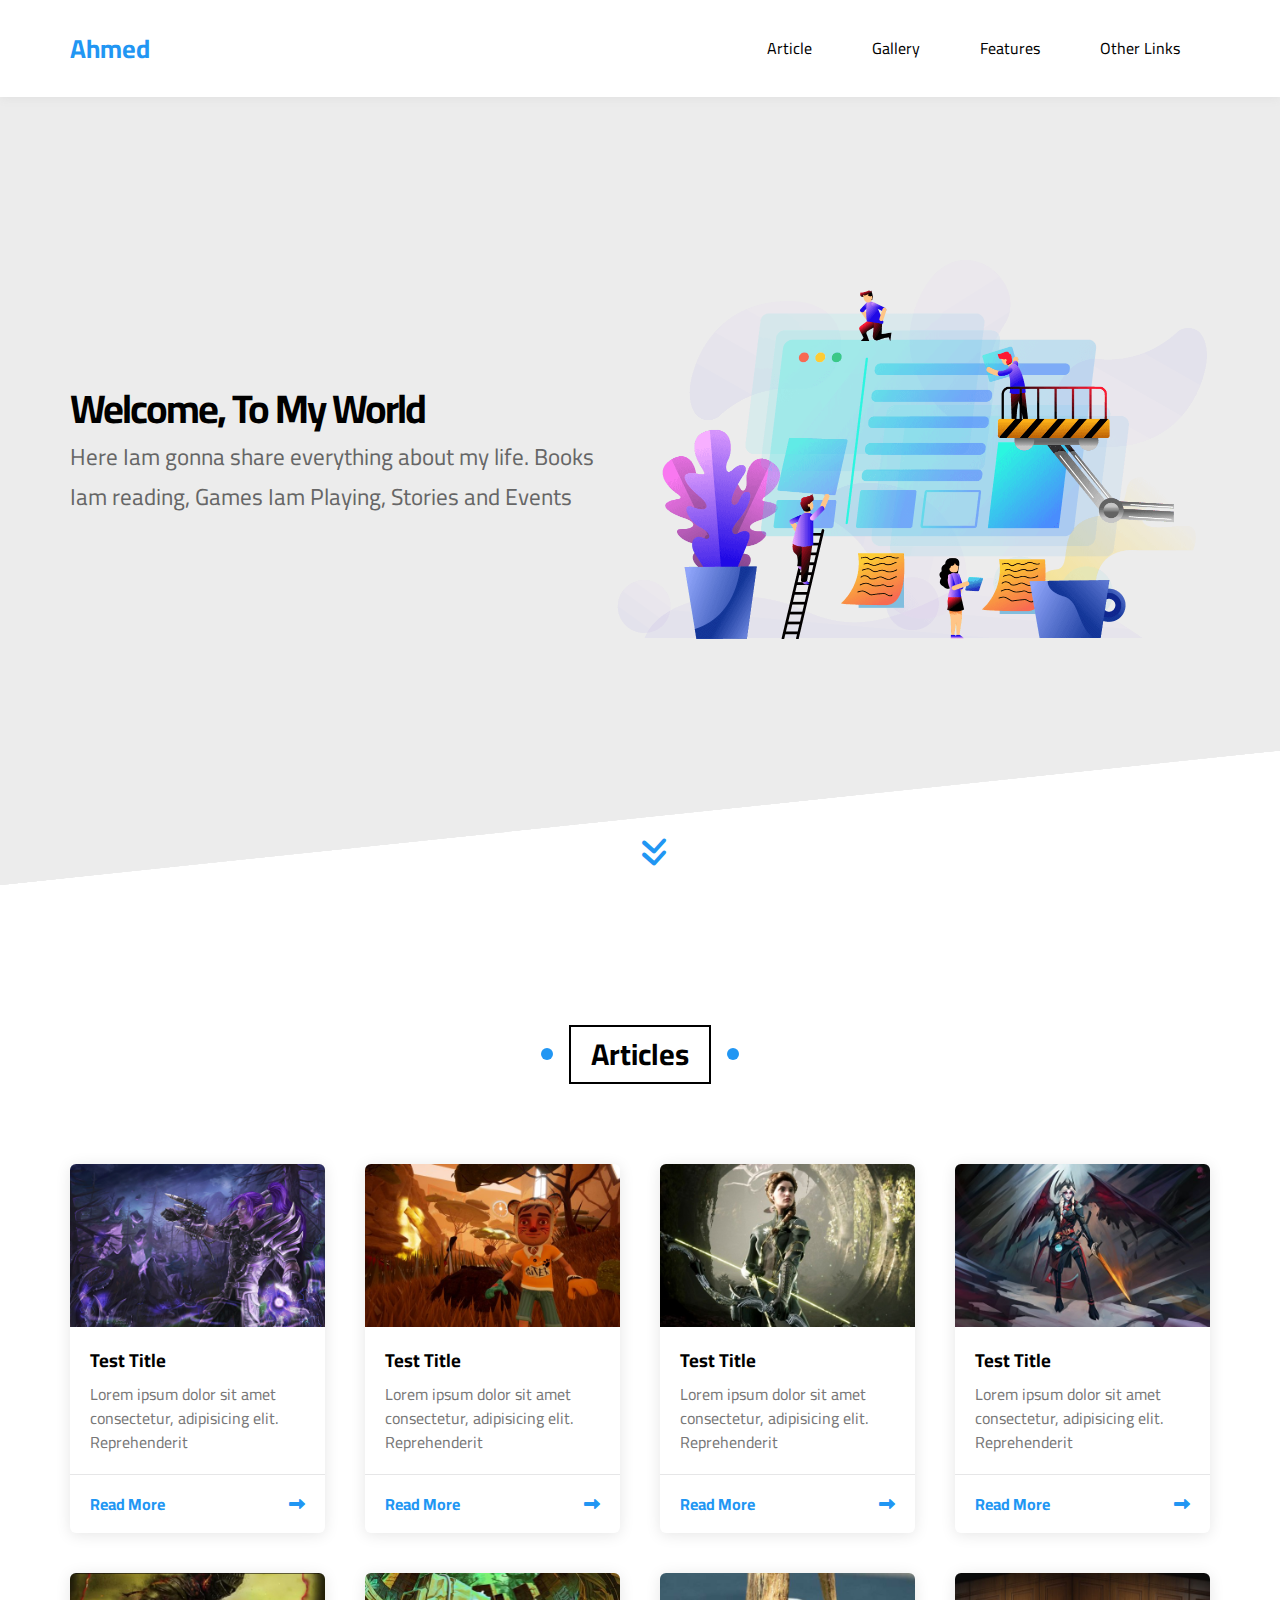
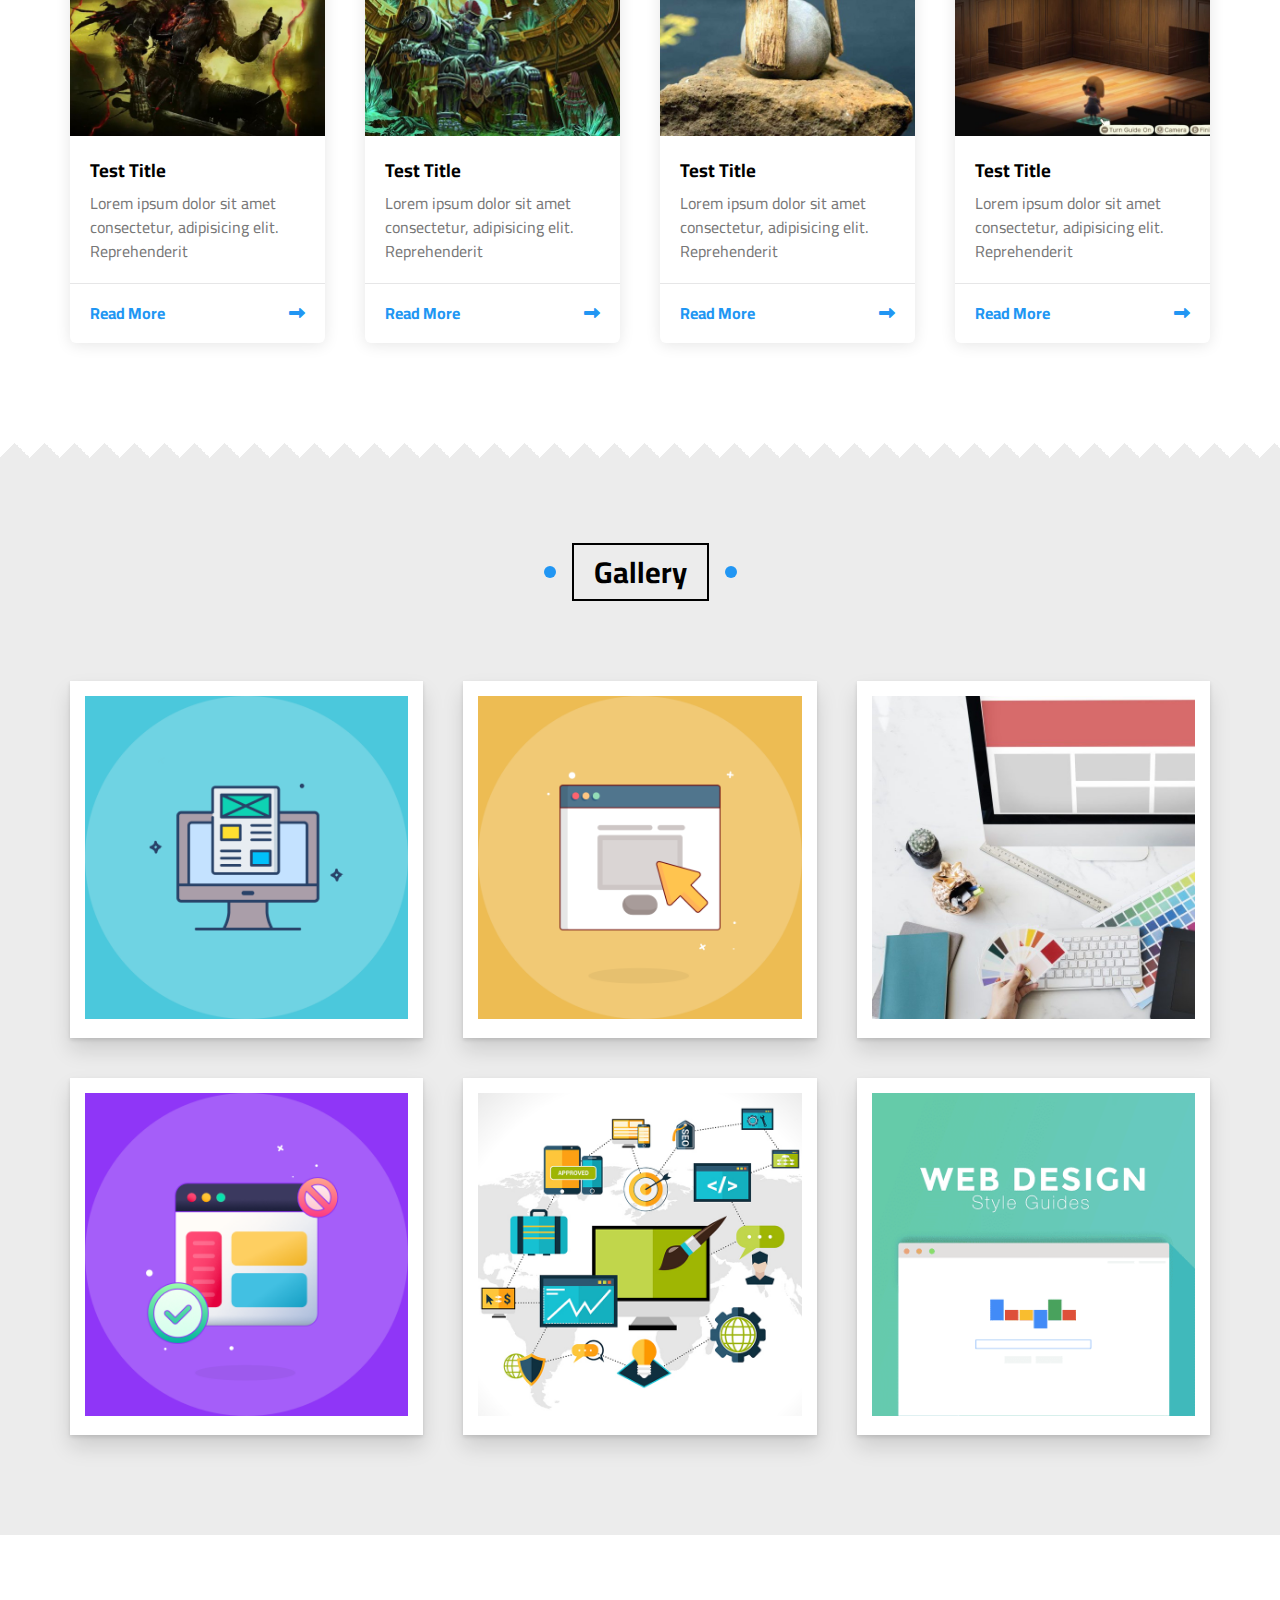
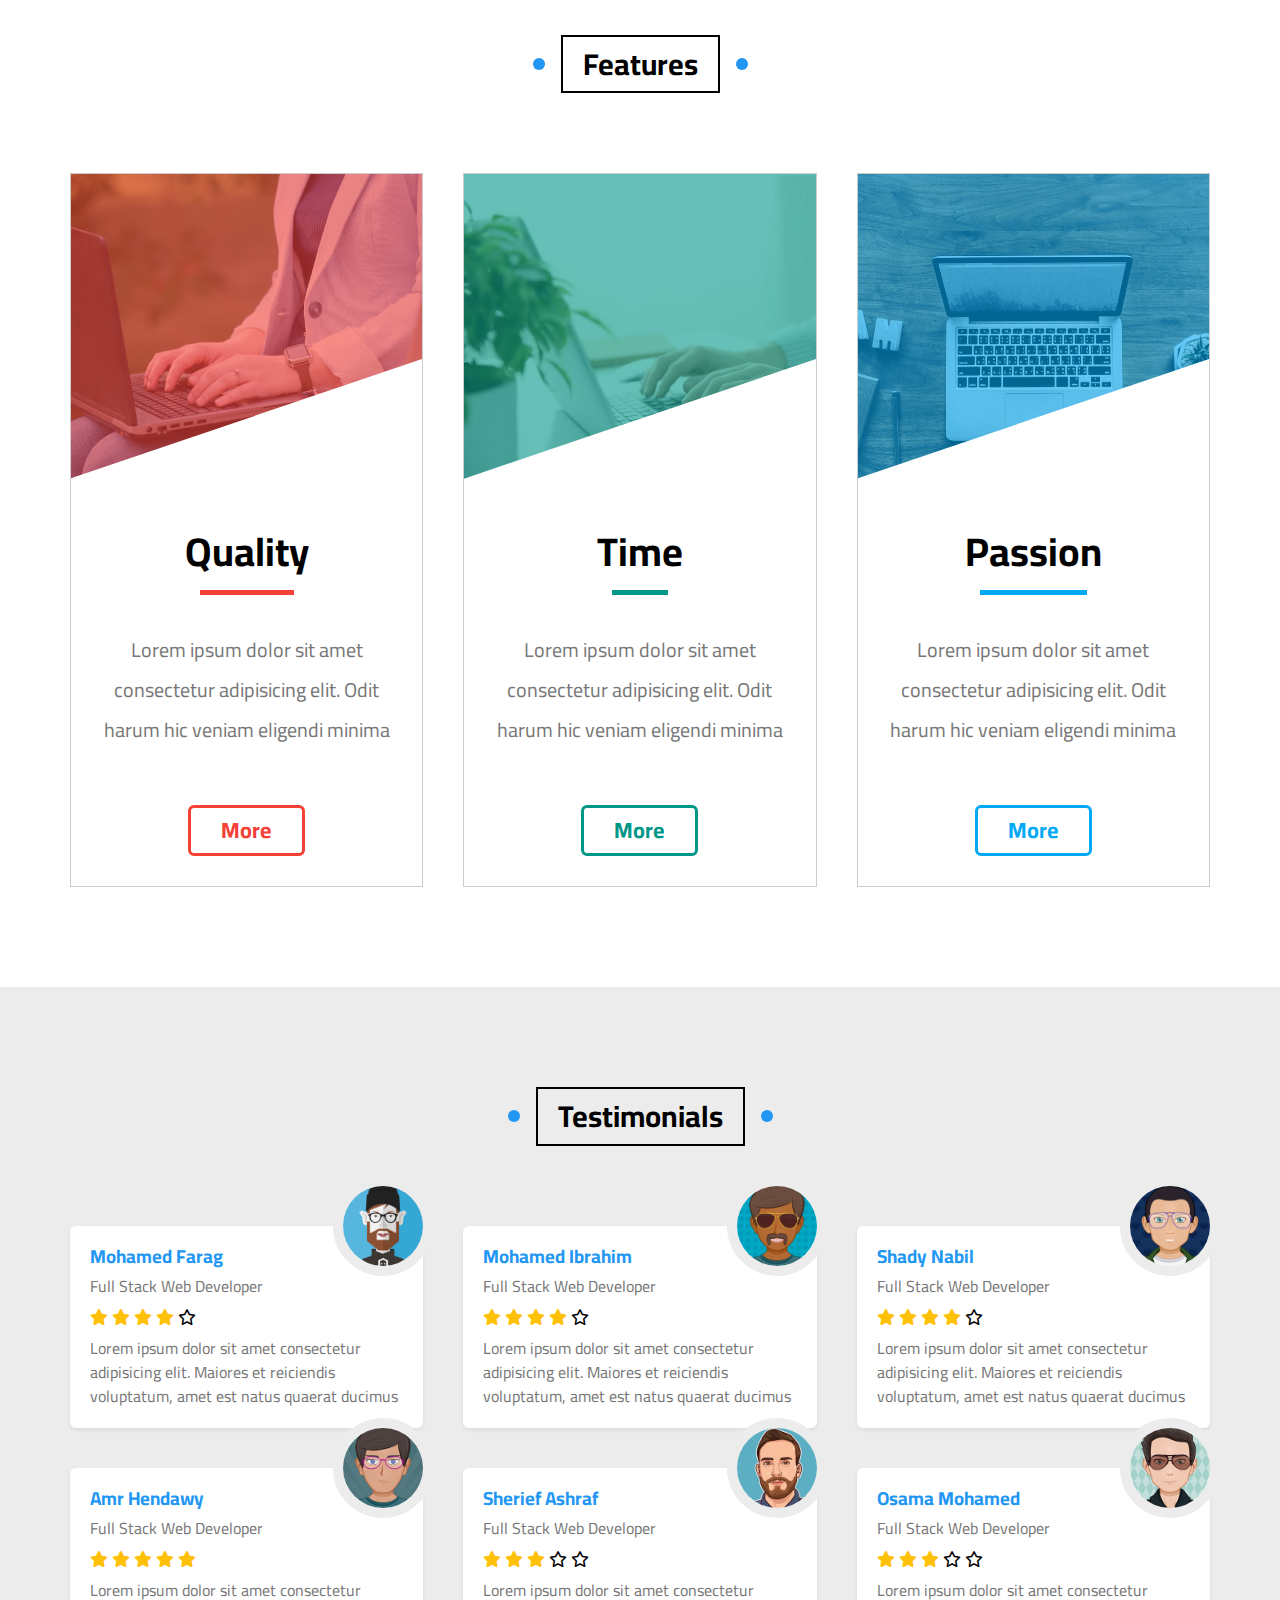
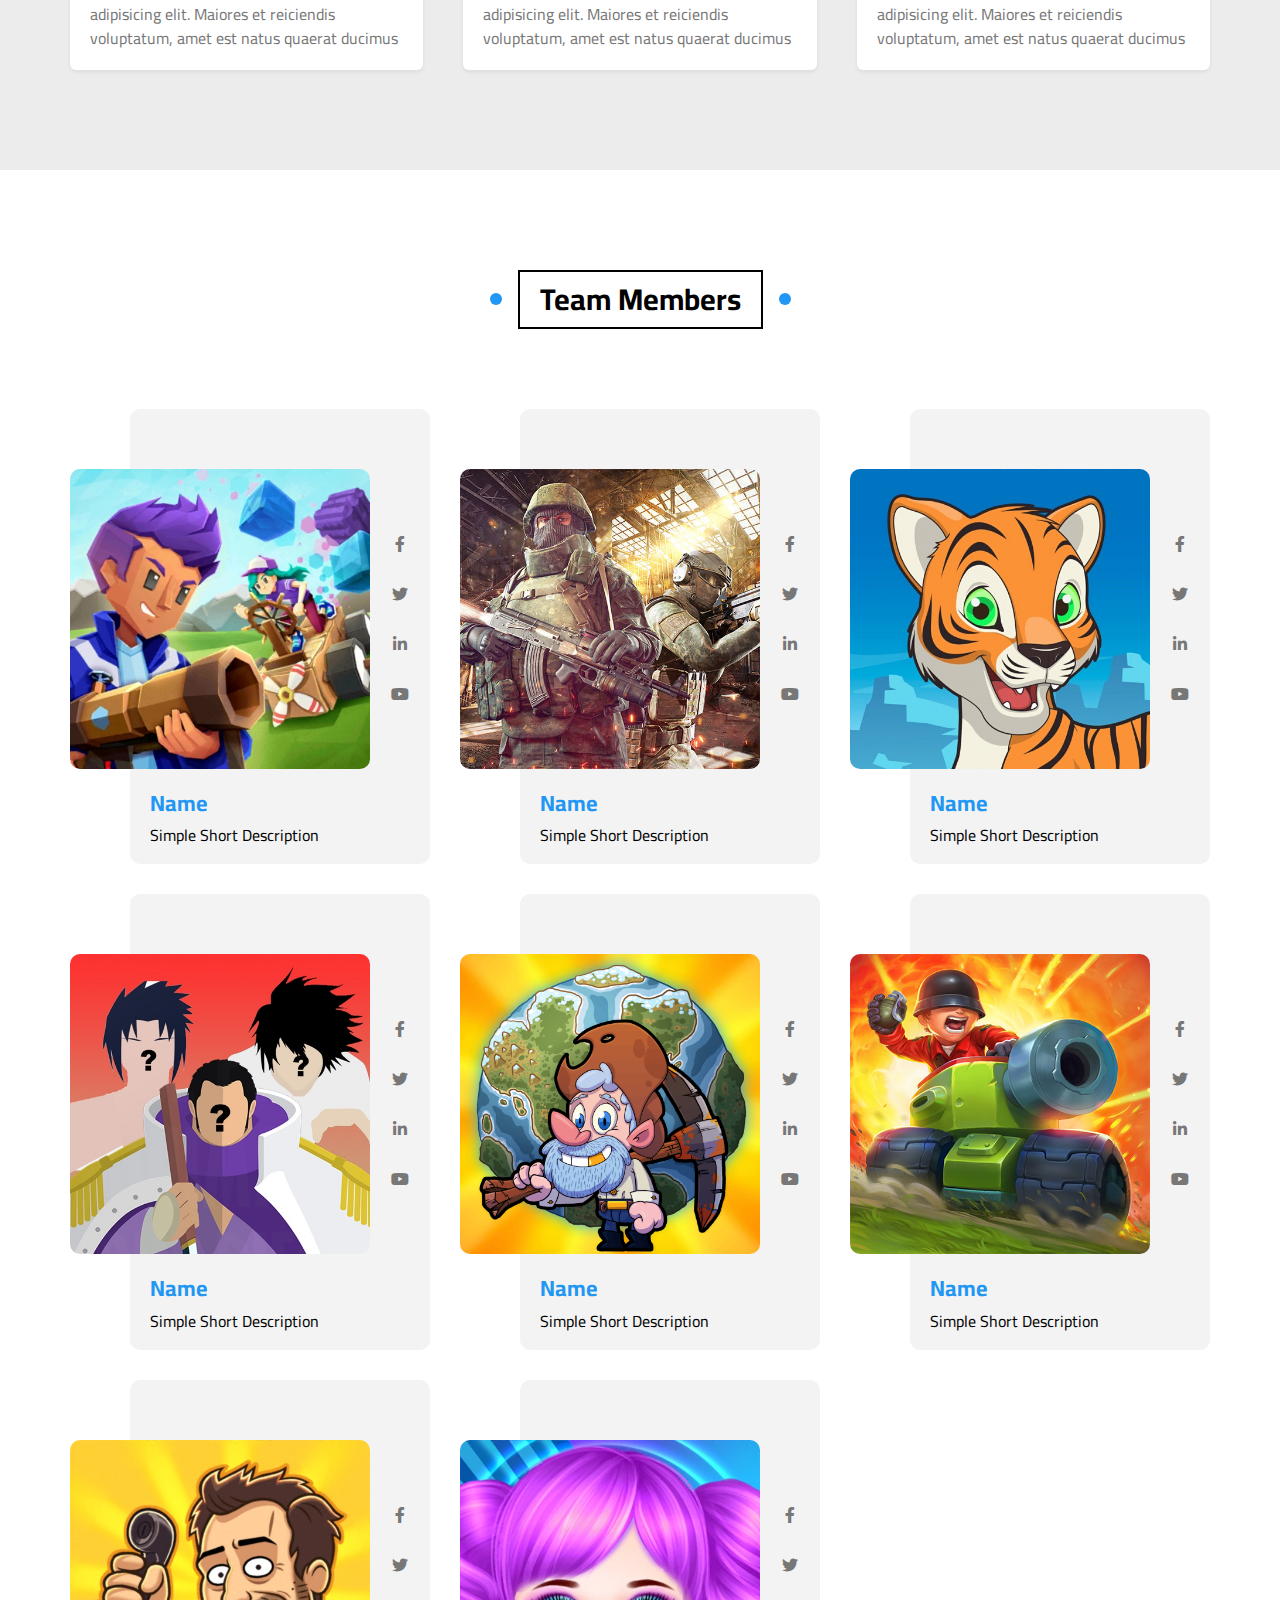
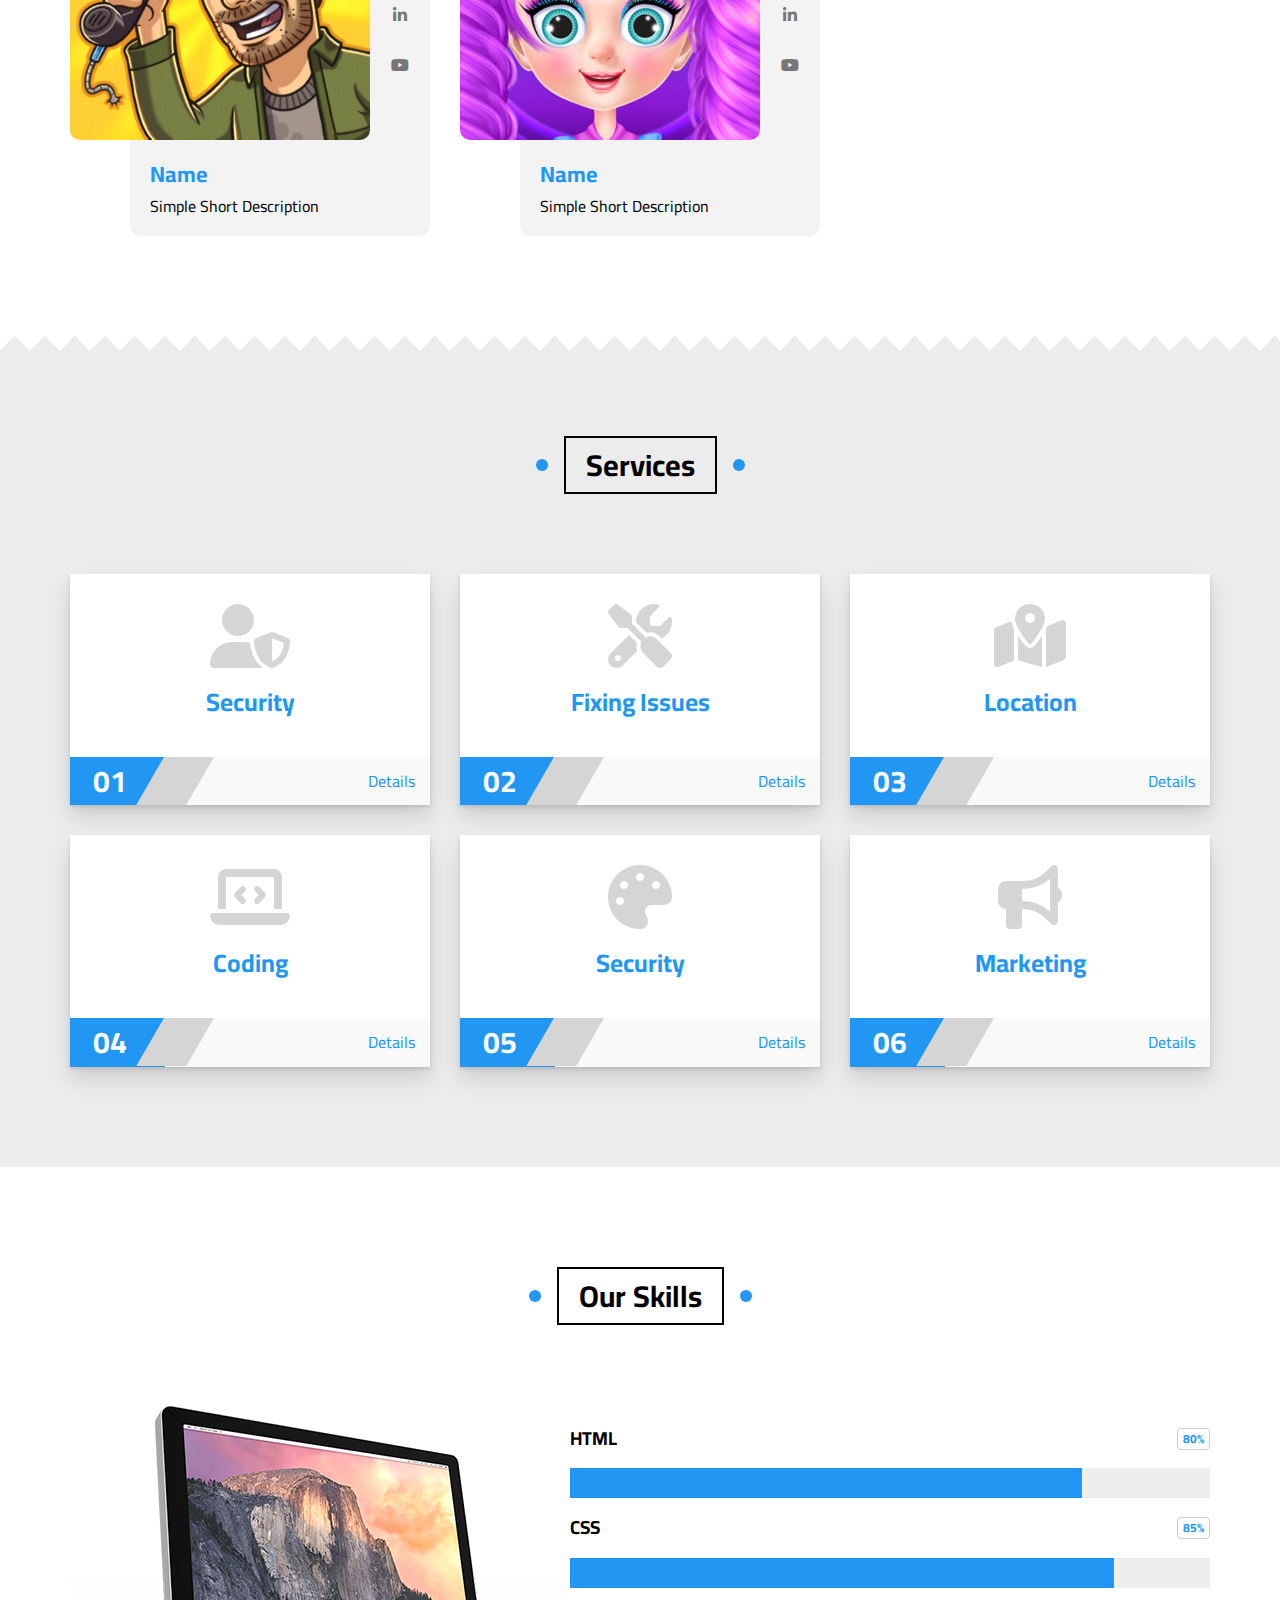
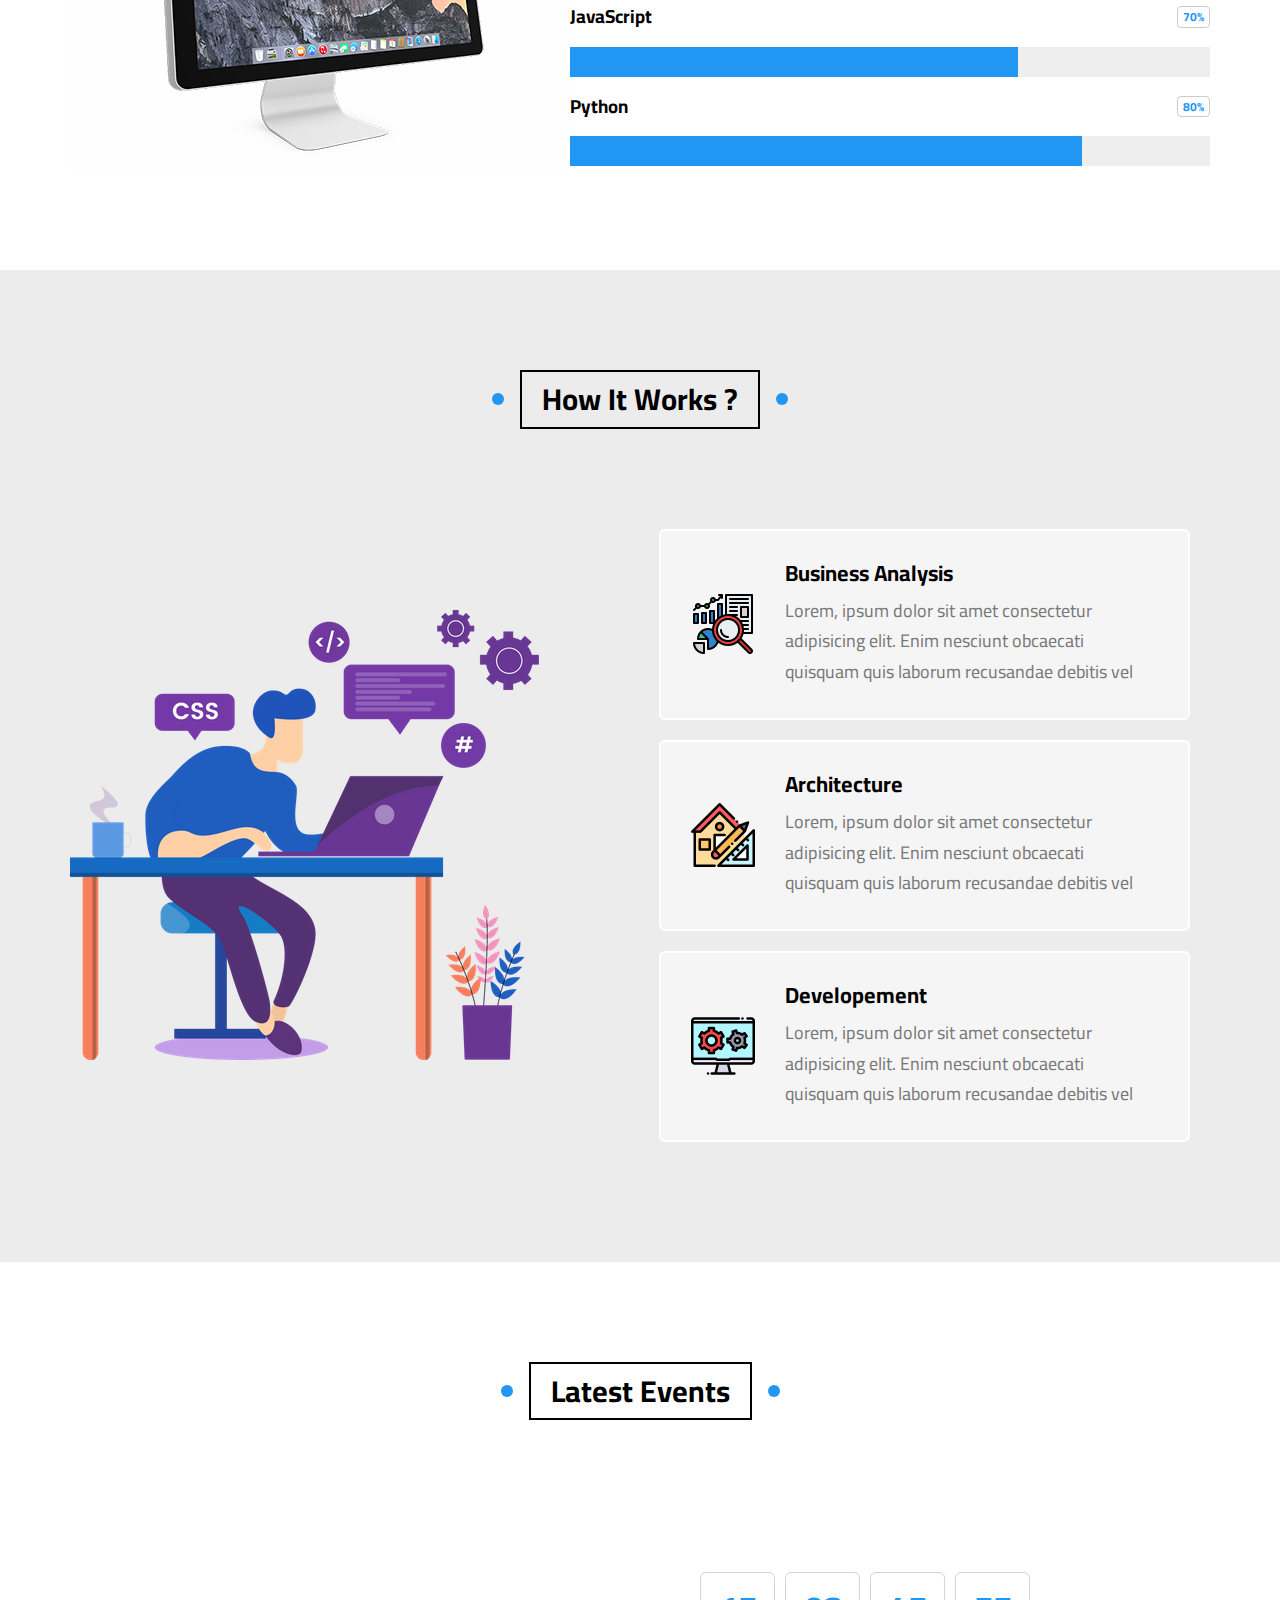
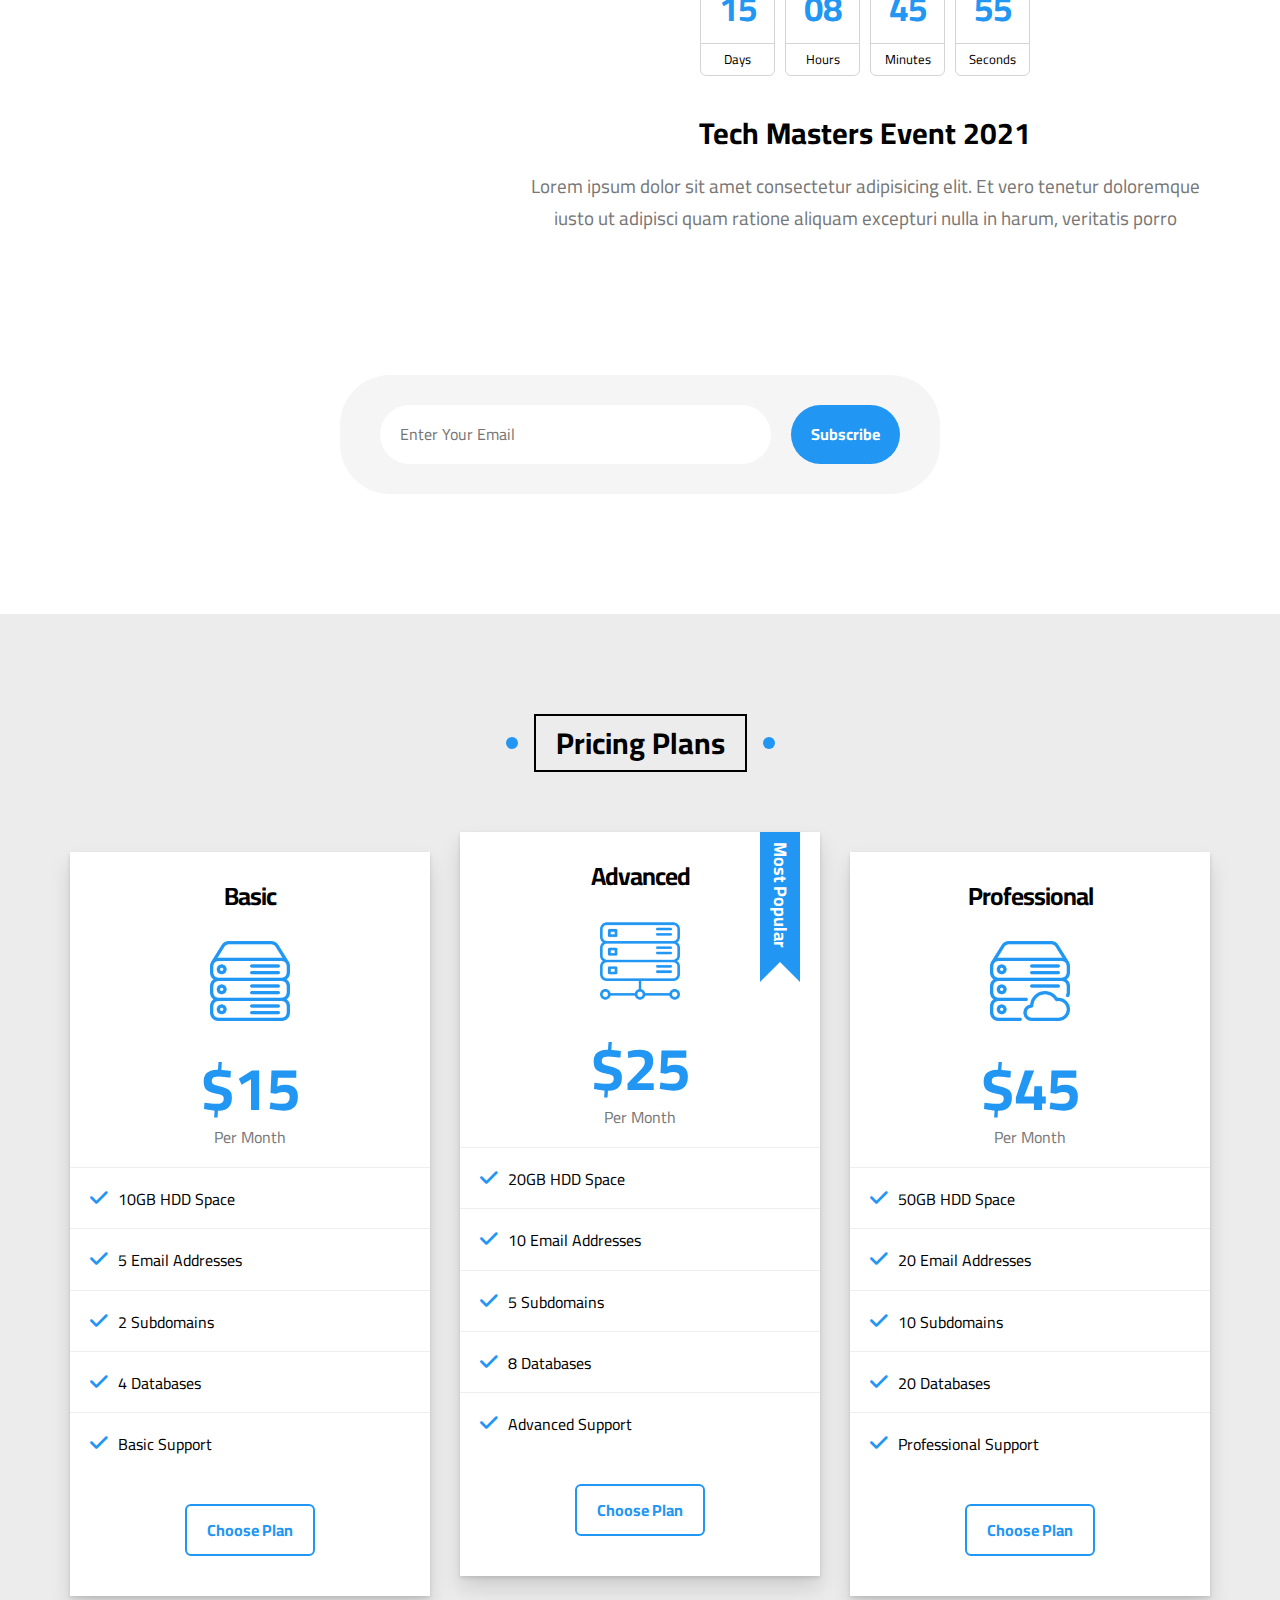
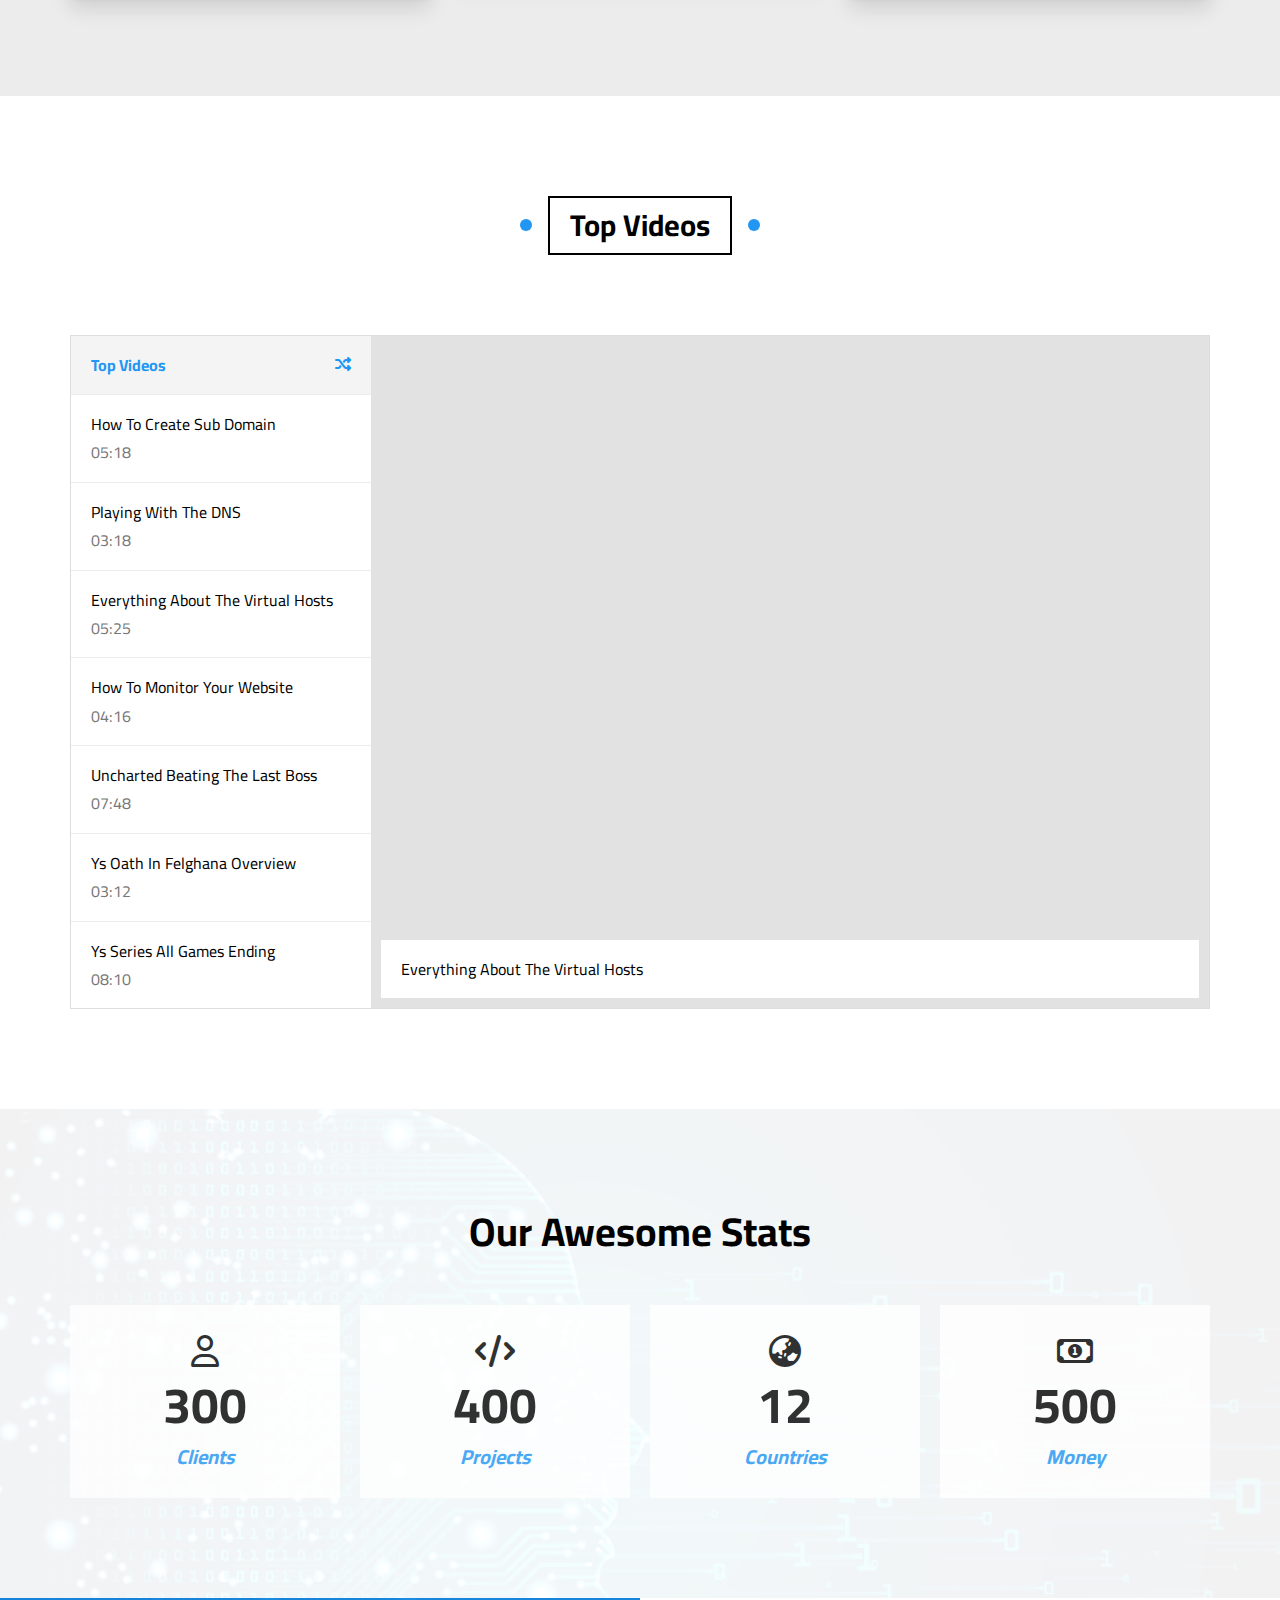
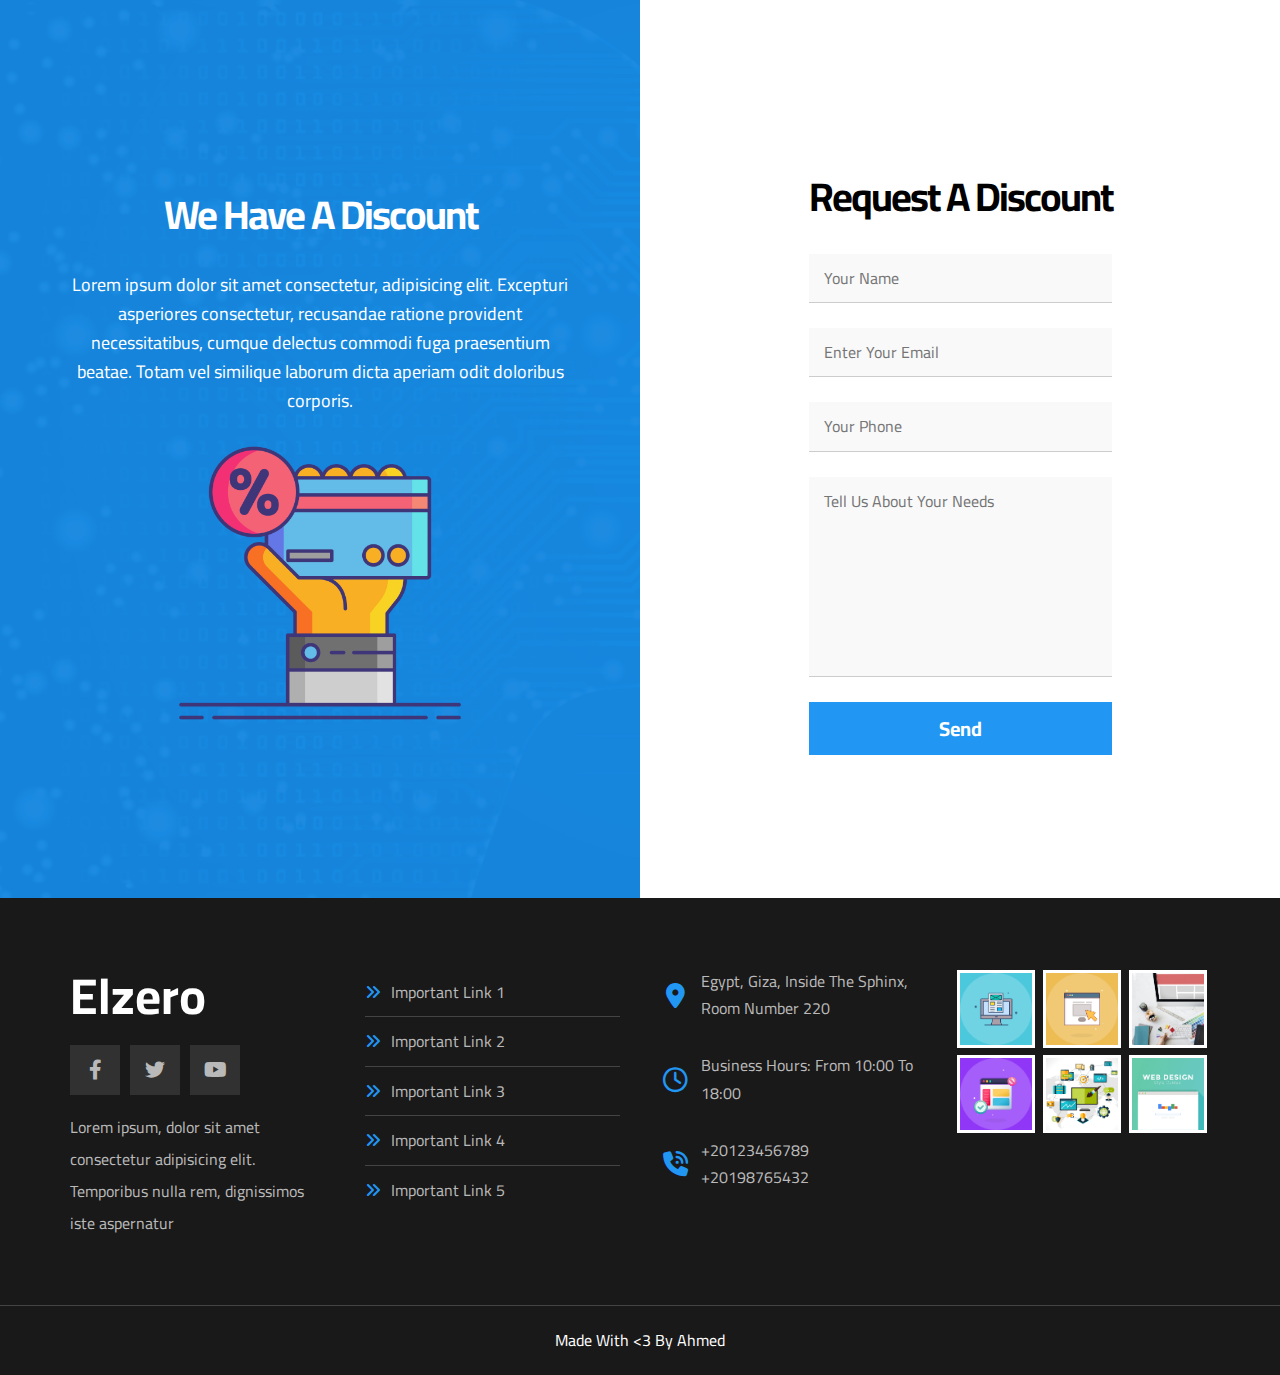
<file: index.html>
<!DOCTYPE html>
<html lang="en">
<head>
    <meta charset="UTF-8">
    <meta name="viewport" content="width=device-width, initial-scale=1.0">
    <title>Ahmed</title>
    <!--render all elements normally-->
    <link rel="stylesheet" href="css/normalize.css">
    <!-- main template css file -->
    <link rel="stylesheet" href="css/main.css"/>
    <!-- font awesome library -->
    <link rel="stylesheet" href="css/all.min.css">
    <link rel="preconnect" href="https://fonts.googleapis.com">
<link rel="preconnect" href="https://fonts.gstatic.com" crossorigin>
<link href="https://fonts.googleapis.com/css2?family=Cairo:wght@300;400;700&display=swap"
    rel="stylesheet">
</head>
<body>
    <!--start header-->
    <div class="header" id="header">
        <div class="container">
            <a href="#" class="logo">Ahmed</a>
            <ul class="main-nav">
                <li><a href="#article">Article</a></li>
                <li><a href="#gallery">Gallery</a></li>
                <li><a href="#features">Features</a></li>
                <li>
                    <a href="#">Other Links</a>
                    <!-- start Mega menu -->
                    <div class="mega-menu">
                        <div class="image">
                            <img src="sourse/Elzero_files/megamenu.png" alt="">
                        </div>
                        <ul class="links">
                            <li>
                                <a href="#testimonials"><i class="far fa-comments fa-fw"></i>Testimonials</a>
                            </li>
                            <li>
                                <a href="#team"><i class="far fa-user fa-fw"></i>Team Members</a>
                            </li>
                            <li>
                                <a href="#services"><i class="far fa-building fa-fw"></i>Services</a>
                            </li>
                            <li>
                                <a href="#our-skills"><i class="far fa-check-circle fa-fw"></i>Our Skills</a>
                            </li>
                            <li>
                                <a href="#work-steps"><i class="far fa-clipboard fa-fw"></i>How It Work</a>
                            </li>
                        </ul>
                        <ul class="links">
                            <li>
                                <a href="#events"><i class="far fa-calendar-alt fa-fw"></i>Events</a>
                            </li>
                            <li>
                                <a href="#pricing"><i class="far fa-server fa-fw"></i>Pricing Plans</a>
                            </li>
                            <li>
                                <a href="#Videos"><i class="far fa-play-circle fa-fw"></i>Top Videos</a>
                            </li>
                            <li>
                                <a href="#stats"><i class="far fa-chart-bar fa-fw"></i>Stats</a>
                            </li>
                            <li>
                                <a href="#discount"><i class="far fa-percent fa-fw"></i>Request A Discount</a>
                            </li>
                        </ul>
                    </div>
                </li>
            </ul>
        </div>
    </div>
    <!--start landing-->
    <div class="landing">
        <div class="container">
            <div class="text">
                <h1>Welcome, To My World</h1>
                <p>Here Iam gonna share everything about my life.
                    Books Iam reading, Games Iam Playing, Stories and Events</p>
            </div>
            <div class="image">
                <img src="sourse/Elzero_files/landing-image.png" alt="">
            </div>
        </div>
        <a href="#article" class="go-down">
            <i class="fa-solid fa-angles-down fa-2x"></i>
        </a>
    </div>
    <!--start articles-->
    <div class="articles" id="article">
        <!--main title-->
        <h2 class="main-title">Articles</h2>
        <div class="container">
            <div class="box">
                <img src="sourse/Elzero_files/cat-01.jpg" alt="">
                <div class="content">
                    <h3>Test Title</h3>
                    <p>Lorem ipsum dolor sit amet consectetur, adipisicing elit. Reprehenderit</p>
                </div>
                <div class="info">
                    <a href="#">Read More</a>
                    <i class="fas fa-long-arrow-alt-right"></i>
                </div>
            </div>
            <div class="box">
                <img src="sourse/Elzero_files/cat-02.jpg" alt="">
                <div class="content">
                    <h3>Test Title</h3>
                    <p>Lorem ipsum dolor sit amet consectetur, adipisicing elit. Reprehenderit</p>
                </div>
                <div class="info">
                    <a href="#">Read More</a>
                    <i class="fas fa-long-arrow-alt-right"></i>
                </div>
            </div>
            <div class="box">
                <img src="sourse/Elzero_files/cat-03.jpg" alt="">
                <div class="content">
                    <h3>Test Title</h3>
                    <p>Lorem ipsum dolor sit amet consectetur, adipisicing elit. Reprehenderit</p>
                </div>
                <div class="info">
                    <a href="#">Read More</a>
                    <i class="fas fa-long-arrow-alt-right"></i>
                </div>
            </div>
            <div class="box">
                <img src="sourse/Elzero_files/cat-04.jpg" alt="">
                <div class="content">
                    <h3>Test Title</h3>
                    <p>Lorem ipsum dolor sit amet consectetur, adipisicing elit. Reprehenderit</p>
                </div>
                <div class="info">
                    <a href="#">Read More</a>
                    <i class="fas fa-long-arrow-alt-right"></i>
                </div>
            </div>
            <div class="box">
                <img src="sourse/Elzero_files/cat-05.jpg" alt="">
                <div class="content">
                    <h3>Test Title</h3>
                    <p>Lorem ipsum dolor sit amet consectetur, adipisicing elit. Reprehenderit</p>
                </div>
                <div class="info">
                    <a href="#">Read More</a>
                    <i class="fas fa-long-arrow-alt-right"></i>
                </div>
            </div>
            <div class="box">
                <img src="sourse/Elzero_files/cat-06.jpg" alt="">
                <div class="content">
                    <h3>Test Title</h3>
                    <p>Lorem ipsum dolor sit amet consectetur, adipisicing elit. Reprehenderit</p>
                </div>
                <div class="info">
                    <a href="#">Read More</a>
                    <i class="fas fa-long-arrow-alt-right"></i>
                </div>
            </div>
            <div class="box">
                <img src="sourse/Elzero_files/cat-07.jpg" alt="">
                <div class="content">
                    <h3>Test Title</h3>
                    <p>Lorem ipsum dolor sit amet consectetur, adipisicing elit. Reprehenderit</p>
                </div>
                <div class="info">
                    <a href="#">Read More</a>
                    <i class="fas fa-long-arrow-alt-right"></i>
                </div>
            </div>
            <div class="box">
                <img src="sourse/Elzero_files/cat-08.jpg" alt="">
                <div class="content">
                    <h3>Test Title</h3>
                    <p>Lorem ipsum dolor sit amet consectetur, adipisicing elit. Reprehenderit</p>
                </div>
                <div class="info">
                    <a href="#">Read More</a>
                    <i class="fas fa-long-arrow-alt-right"></i>
                </div>
            </div>
        </div>
    </div>
    <div class="spikes"></div>
    <!--start gallery-->
    <div class="gallery" id="gallery">
        <h2 class="main-title">Gallery</h2>
        <div class="container">
            <div class="box">
                <div class="image">
                    <img src="sourse/Elzero_files/gallery-01.png" alt="">
                </div>
            </div>
            <div class="box">
                <div class="image">
                    <img src="sourse/Elzero_files/gallery-02.png" alt="">
                </div>
            </div>
            <div class="box">
                <div class="image">
                    <img src="sourse/Elzero_files/gallery-03.jpg" alt="">
                </div>
            </div>
            <div class="box">
                <div class="image">
                    <img src="sourse/Elzero_files/gallery-04.png" alt="">
                </div>
            </div>
            <div class="box">
                <div class="image">
                    <img src="sourse/Elzero_files/gallery-05.jpg" alt="">
                </div>
            </div>
            <div class="box">
                <div class="image">
                    <img src="sourse/Elzero_files/gallery-06.png" alt="">
                </div>
            </div>
        </div>
    </div>
    <!--start features-->
    <div class="features" id="features">
        <h2 class="main-title">Features</h2>
        <div class="container">
            <div class="box quality">
                <div class="img-holder">
                    <img src="sourse/Elzero_files/features-01.jpg" alt="">
                </div>
                <h2>Quality</h2>
                <p>Lorem ipsum dolor sit amet consectetur adipisicing elit.
                    Odit harum hic veniam eligendi minima</p>
                <a href="#">More</a>
            </div>
            <div class="box time">
                <div class="img-holder">
                    <img src="sourse/Elzero_files/features-02.jpg" alt="">
                </div>
                <h2>Time</h2>
                <p>Lorem ipsum dolor sit amet consectetur adipisicing elit.
                    Odit harum hic veniam eligendi minima</p>
                <a href="#">More</a>
            </div>
            <div class="box passion">
                <div class="img-holder">
                    <img src="sourse/Elzero_files/features-03.jpg" alt="">
                </div>
                <h2>Passion</h2>
                <p>Lorem ipsum dolor sit amet consectetur adipisicing elit.
                    Odit harum hic veniam eligendi minima</p>
                <a href="#">More</a>
            </div>
        </div>
    </div>
    <!--start testimonials-->
    <div class="testimonials" id="testimonials">
        <h2 class="main-title">Testimonials</h2>
        <div class="container">
            <div class="box">
                <img src="sourse/Elzero_files/avatar-01.png" alt="">
                <h3>Mohamed Farag</h3>
                <span class="title">Full Stack Web Developer</span>
                <div class="rate">
                    <i class="filled fas fa-star"></i>
                    <i class="filled fas fa-star"></i>
                    <i class="filled fas fa-star"></i>
                    <i class="filled fas fa-star"></i>
                    <i class="far fa-star"></i>
                </div>
                <p>
                    Lorem ipsum dolor sit amet consectetur adipisicing elit.
                    Maiores et reiciendis voluptatum, amet est natus quaerat ducimus
                </p>
            </div>
            <div class="box">
                <img src="sourse/Elzero_files/avatar-02.png" alt="">
                <h3>Mohamed Ibrahim</h3>
                <span class="title">Full Stack Web Developer</span>
                <div class="rate">
                    <i class="filled fas fa-star"></i>
                    <i class="filled fas fa-star"></i>
                    <i class="filled fas fa-star"></i>
                    <i class="filled fas fa-star"></i>
                    <i class="far fa-star"></i>
                </div>
                <p>
                    Lorem ipsum dolor sit amet consectetur adipisicing elit.
                    Maiores et reiciendis voluptatum, amet est natus quaerat ducimus
                </p>
            </div>
            <div class="box">
                <img src="sourse/Elzero_files/avatar-03.png" alt="">
                <h3>Shady Nabil</h3>
                <span class="title">Full Stack Web Developer</span>
                <div class="rate">
                    <i class="filled fas fa-star"></i>
                    <i class="filled fas fa-star"></i>
                    <i class="filled fas fa-star"></i>
                    <i class="filled fas fa-star"></i>
                    <i class="far fa-star"></i>
                </div>
                <p>
                    Lorem ipsum dolor sit amet consectetur adipisicing elit.
                    Maiores et reiciendis voluptatum, amet est natus quaerat ducimus
                </p>
            </div>
            <div class="box">
                <img src="sourse/Elzero_files/avatar-04.png" alt="">
                <h3>Amr Hendawy</h3>
                <span class="title">Full Stack Web Developer</span>
                <div class="rate">
                    <i class="filled fas fa-star"></i>
                    <i class="filled fas fa-star"></i>
                    <i class="filled fas fa-star"></i>
                    <i class="filled fas fa-star"></i>
                    <i class="filled fas fa-star"></i>
                </div>
                <p>
                    Lorem ipsum dolor sit amet consectetur adipisicing elit.
                    Maiores et reiciendis voluptatum, amet est natus quaerat ducimus
                </p>
            </div>
            <div class="box">
                <img src="sourse/Elzero_files/avatar-05.png" alt="">
                <h3>Sherief Ashraf</h3>
                <span class="title">Full Stack Web Developer</span>
                <div class="rate">
                    <i class="filled fas fa-star"></i>
                    <i class="filled fas fa-star"></i>
                    <i class="filled fas fa-star"></i>
                    <i class="far fa-star"></i>
                    <i class="far fa-star"></i>

                </div>
                <p>
                    Lorem ipsum dolor sit amet consectetur adipisicing elit.
                    Maiores et reiciendis voluptatum, amet est natus quaerat ducimus
                </p>
            </div>
            <div class="box">
                <img src="sourse/Elzero_files/avatar-06.png" alt="">
                <h3>Osama Mohamed</h3>
                <span class="title">Full Stack Web Developer</span>
                <div class="rate">
                    <i class="filled fas fa-star"></i>
                    <i class="filled fas fa-star"></i>
                    <i class="filled fas fa-star"></i>
                    <i class="far fa-star"></i>
                    <i class="far fa-star"></i>
                </div>
                <p>
                    Lorem ipsum dolor sit amet consectetur adipisicing elit.
                    Maiores et reiciendis voluptatum, amet est natus quaerat ducimus
                </p>
            </div>
        </div>
    </div>
    <!--start team members -->
    <div class="team" id="team">
        <h2 class="main-title">Team Members</h2>
        <div class="container">
            <div class="box">
                <div class="data">
                    <img decoding="async" src="sourse/Elzero_files/team-01.jpg" alt="">
                    <div class="social">
                        <a href="#"><i class="fab fa-facebook-f"></i></a>
                        <a href="#"><i class="fab fa-twitter"></i></a>
                        <a href="#"><i class="fab fa-linkedin-in"></i></a>
                        <a href="#"><i class="fab fa-youtube"></i></a>
                    </div>
                </div>
                <div class="info">
                    <h3>Name</h3>
                    <p>Simple Short Description</p>
                </div>
            </div>
            <div class="box">
                <div class="data">
                    <img src="sourse/Elzero_files/team-02.jpg" alt="">
                    <div class="social">
                        <a href="#"><i class="fab fa-facebook-f"></i></a>
                        <a href="#"><i class="fab fa-twitter"></i></a>
                        <a href="#"><i class="fab fa-linkedin-in"></i></a>
                        <a href="#"><i class="fab fa-youtube"></i></a>
                    </div>
                </div>
                <div class="info">
                    <h3>Name</h3>
                    <p>Simple Short Description</p>
                </div>
            </div>
            <div class="box">
                <div class="data">
                    <img src="sourse/Elzero_files/team-03.jpg" alt="">
                    <div class="social">
                        <a href="#"><i class="fab fa-facebook-f"></i></a>
                        <a href="#"><i class="fab fa-twitter"></i></a>
                        <a href="#"><i class="fab fa-linkedin-in"></i></a>
                        <a href="#"><i class="fab fa-youtube"></i></a>
                    </div>
                </div>
                <div class="info">
                    <h3>Name</h3>
                    <p>Simple Short Description</p>
                </div>
            </div>
            <div class="box">
                <div class="data">
                    <img src="sourse/Elzero_files/team-04.jpg" alt="">
                    <div class="social">
                        <a href="#"><i class="fab fa-facebook-f"></i></a>
                        <a href="#"><i class="fab fa-twitter"></i></a>
                        <a href="#"><i class="fab fa-linkedin-in"></i></a>
                        <a href="#"><i class="fab fa-youtube"></i></a>
                    </div>
                </div>
                <div class="info">
                    <h3>Name</h3>
                    <p>Simple Short Description</p>
                </div>
            </div>
            <div class="box">
                <div class="data">
                    <img src="sourse/Elzero_files/team-05.png" alt="">
                    <div class="social">
                        <a href="#"><i class="fab fa-facebook-f"></i></a>
                        <a href="#"><i class="fab fa-twitter"></i></a>
                        <a href="#"><i class="fab fa-linkedin-in"></i></a>
                        <a href="#"><i class="fab fa-youtube"></i></a>
                    </div>
                </div>
                <div class="info">
                    <h3>Name</h3>
                    <p>Simple Short Description</p>
                </div>
            </div>
            <div class="box">
                <div class="data">
                    <img src="sourse/Elzero_files/team-06.png" alt="">
                    <div class="social">
                        <a href="#"><i class="fab fa-facebook-f"></i></a>
                        <a href="#"><i class="fab fa-twitter"></i></a>
                        <a href="#"><i class="fab fa-linkedin-in"></i></a>
                        <a href="#"><i class="fab fa-youtube"></i></a>
                    </div>
                </div>
                <div class="info">
                    <h3>Name</h3>
                    <p>Simple Short Description</p>
                </div>
            </div>
            <div class="box">
                <div class="data">
                    <img src="sourse/Elzero_files/team-07.jpg" alt="">
                    <div class="social">
                        <a href="#"><i class="fab fa-facebook-f"></i></a>
                        <a href="#"><i class="fab fa-twitter"></i></a>
                        <a href="#"><i class="fab fa-linkedin-in"></i></a>
                        <a href="#"><i class="fab fa-youtube"></i></a>
                    </div>
                </div>
                <div class="info">
                    <h3>Name</h3>
                    <p>Simple Short Description</p>
                </div>
            </div>
            <div class="box">
                <div class="data">
                    <img src="sourse/Elzero_files/team-08.jpg" alt="">
                    <div class="social">
                        <a href="#"><i class="fab fa-facebook-f"></i></a>
                        <a href="#"><i class="fab fa-twitter"></i></a>
                        <a href="#"><i class="fab fa-linkedin-in"></i></a>
                        <a href="#"><i class="fab fa-youtube"></i></a>
                    </div>
                </div>
                <div class="info">
                    <h3>Name</h3>
                    <p>Simple Short Description</p>
                </div>
            </div>    
        </div>
    </div>
    <div class="spikes"></div>
    <!--start services-->
    <div class="services" id="services">
        <h2 class="main-title">Services</h2>
        <div class="container">
            <div class="box">
                <i class="fas fa-user-shield fa-4x"></i>
                <h3>Security</h3>
                <div class="info">
                    <a href="#">Details</a>
                </div>
            </div>
            <div class="box">
                <i class="fas fa-tools fa-4x"></i>
                <h3>Fixing Issues</h3>
                <div class="info">
                    <a href="#">Details</a>
                </div>
            </div>
            <div class="box">
                <i class="fas fa-map-marked-alt fa-4x"></i>
                <h3>Location</h3>
                <div class="info">
                    <a href="#">Details</a>
                </div>
            </div>
            <div class="box">
                <i class="fas fa-laptop-code fa-4x"></i>
                <h3>Coding</h3>
                <div class="info">
                    <a href="#">Details</a>
                </div>
            </div>
            <div class="box">
                <i class="fas fa-palette fa-4x"></i>
                <h3>Security</h3>
                <div class="info">
                    <a href="#">Details</a>
                </div>
            </div>
            <div class="box">
                <i class="fas fa-bullhorn fa-4x"></i>
                <h3>Marketing</h3>
                <div class="info">
                    <a href="#">Details</a>
                </div>
            </div>
        </div>
    </div>
    <!-- Start Skills -->
    <div class="our-skills" id="our-skills">
        <h2 class="main-title">Our Skills</h2>
        <div class="container">
            <img decoding="async" src="sourse/Elzero_files/skills.png" alt="" />
            <div class="skills">
                <div class="skill">
                    <h3>HTML <span>80%</span></h3>
                    <div class="the-progress">
                        <span style="width: 80%;" data-width="80%"></span>
                    </div>
                </div>
                <div class="skill">
                    <h3>CSS <span>85%</span></h3>
                    <div class="the-progress">
                        <span style="width: 85%;" data-width="85%"></span>
                    </div>
                </div>
                <div class="skill">
                    <h3>JavaScript <span>70%</span></h3>
                    <div class="the-progress">
                        <span style="width: 70%;" data-width="70%"></span>
                    </div>
                </div>
                <div class="skill">
                    <h3>Python <span>80%</span></h3>
                    <div class="the-progress">
                        <span style="width: 80%;" data-width="80%"></span>
                    </div>
                </div>
            </div>
        </div>
    </div>
    <!--start work steps-->
    <div class="work-steps" id="work-steps">
        <h2 class="main-title">How It Works ?</h2>
        <div class="container">
            <img src="sourse/Elzero_files/work-steps.png" alt="" class="image">
            <div class="info">
                <div class="box">
                    <img src="sourse/Elzero_files/work-steps-1.png" alt="">
                    <div class="text">
                        <h3>Business Analysis</h3>
                        <p>Lorem, ipsum dolor sit amet consectetur adipisicing elit.
                            Enim nesciunt obcaecati quisquam quis laborum recusandae debitis vel</p>
                    </div>
                </div>
                <div class="box">
                    <img src="sourse/Elzero_files/work-steps-2.png" alt="">
                    <div class="text">
                        <h3>Architecture</h3>
                        <p>Lorem, ipsum dolor sit amet consectetur adipisicing elit.
                            Enim nesciunt obcaecati quisquam quis laborum recusandae debitis vel</p>
                    </div>        
                </div>
                <div class="box">
                    <img src="sourse/Elzero_files/work-steps-3.png" alt="">
                    <div class="text">
                        <h3>Developement</h3>
                        <p>Lorem, ipsum dolor sit amet consectetur adipisicing elit.
                            Enim nesciunt obcaecati quisquam quis laborum recusandae debitis vel</p>
                    </div>
                </div>
            </div>
        </div>
    </div>
    <!-- Start Events -->
    <div class="events" id="events">
        <h2 class="main-title">Latest Events</h2>
        <div class="container">
            <img decoding="async" src="sourse/Elzero_files/events.png" alt="" />
            <div class="info">
                <div class="time">
                    <div class="unit">
                        <span>15</span>
                        <span>Days</span>
                    </div>
                    <div class="unit">
                        <span>08</span>
                        <span>Hours</span>
                    </div>
                    <div class="unit">
                        <span>45</span>
                        <span>Minutes</span>
                    </div>
                    <div class="unit">
                        <span>55</span>
                        <span>Seconds</span>
                    </div>
                </div>
                <h2 class="title">Tech Masters Event 2021</h2>
                <p class="description">
                    Lorem ipsum dolor sit amet consectetur adipisicing elit. Et vero tenetur doloremque iusto ut adipisci quam
                    ratione aliquam excepturi nulla in harum, veritatis porro
                </p>
            </div>
            <div class="subscribe">
                <form action="">
                    <input type="email" placeholder="Enter Your Email" />
                    <input type="submit" value="Subscribe" />
                </form>
            </div>
        </div>
    </div>
    <!--start pricing-->
    <div class="pricing" id="pricing">
        <h2 class="main-title">Pricing Plans</h2>
        <div class="container">
            <div class="box">
                <div class="title">Basic</div>
                <img src="sourse/Elzero_files/hosting-basic.png" alt="">
                <div class="price">
                    <span class="amount">$15</span>
                    <span class="time">Per Month</span>
                </div>
                <ul>
                    <li><i class="fas fa-check"></i>10GB HDD Space</li>
                    <li><i class="fas fa-check"></i>5 Email Addresses</li>
                    <li><i class="fas fa-check"></i>2 Subdomains</li>
                    <li><i class="fas fa-check"></i>4 Databases</li>
                    <li><i class="fas fa-check"></i>Basic Support</li>
                </ul>
                <a href="#">Choose Plan</a>
            </div>
            <div class="box popular">
                <div class="label">Most Popular</div>
                <div class="title">Advanced</div>
                <img decoding="async" src="sourse/Elzero_files/hosting-advanced.png" alt="" />
                <div class="price">
                    <span class="amount">$25</span>
                    <span class="time">Per Month</span>
                </div>
                <ul>
                    <li><i class="fas fa-check"></i>20GB HDD Space</li>
                    <li><i class="fas fa-check"></i>10 Email Addresses</li>
                    <li><i class="fas fa-check"></i>5 Subdomains</li>
                    <li><i class="fas fa-check"></i>8 Databases</li>
                    <li><i class="fas fa-check"></i>Advanced Support</li>
                </ul>
                <a href="#">Choose Plan</a>
            </div>
            <div class="box">
                <div class="title">Professional</div>
                <img decoding="async" src="sourse/Elzero_files/hosting-professional.png" alt="" />
                <div class="price">
                    <span class="amount">$45</span>
                    <span class="time">Per Month</span>
                </div>
                <ul>
                    <li><i class="fas fa-check"></i>50GB HDD Space</li>
                    <li><i class="fas fa-check"></i>20 Email Addresses</li>
                    <li><i class="fas fa-check"></i>10 Subdomains</li>
                    <li><i class="fas fa-check"></i>20 Databases</li>
                    <li><i class="fas fa-check"></i>Professional Support</li>
                </ul>
                <a href="#">Choose Plan</a>
            </div>
        </div>
    </div>
    <!--start Videos-->
    <div class="videos" id="Videos">
        <h2 class="main-title">Top Videos</h2>
        <div class="container">
            <div class="holder">
                <div class="list">
                    <div class="name">
                        Top Videos
                        <i class="fas fa-random"></i>
                    </div>
                    <ul>
                        <li>How To Create Sub Domain<span>05:18</span></li>
                        <li>Playing With The DNS <span>03:18</span></li>
                        <li>Everything About The Virtual Hosts <span>05:25</span></li>
                        <li>How To Monitor Your Website <span>04:16</span></li>
                        <li>Uncharted Beating The Last Boss <span>07:48</span></li>
                        <li>Ys Oath In Felghana Overview <span>03:12</span></li>
                        <li>Ys Series All Games Ending <span>08:10</span></li>
                    </ul>
                </div>
                <div class="preview">
                    <img decoding="async" src="sourse/Elzero_files/video-preview.jpg" alt="">
                    <div class="info">Everything About The Virtual Hosts</div>
                </div>
            </div>
        </div>
    </div>
    <!--start stats-->
    <div class="stats" id="stats">
        <h2>Our Awesome Stats</h2>
        <div class="container">
            <div class="box">
                <i class="far fa-user fa-2x fa-fw"></i>
                <span class="number">300</span>
                <span class="text">Clients</span>
            </div>
            <div class="box">
                <i class="fas fa-code fa-2x fa-fw"></i>
                <span class="number">400</span>
                <span class="text">Projects</span>
            </div>
            <div class="box">
                <i class="fas fa-globe-asia fa-2x fa-fw"></i>
                <span class="number">12</span>
                <span class="text">Countries</span>
            </div>
            <div class="box">
                <i class="far fa-money-bill-alt fa-2x fa-fw"></i>
                <span class="number">500</span>
                <span class="text">Money</span>
            </div>
        </div>
    </div>
    <!--start discount-->
    <div class="discount" id="discount">
        <div class="image">
            <div class="content">
                <h2>We Have A Discount</h2>
                <p>Lorem ipsum dolor sit amet consectetur, adipisicing elit. Excepturi asperiores consectetur, recusandae ratione provident necessitatibus, cumque delectus commodi fuga praesentium beatae.
                    Totam vel similique laborum dicta aperiam odit doloribus corporis.
                </p>
                <img src="sourse/Elzero_files/discount.png" alt="">
            </div>
        </div>
        <div class="form">
            <div class="content">
                <h2>Request A Discount</h2>
                <form action="">
                    <input class="input" type="text" placeholder="Your Name" name="name">
                    <input class="input" type="email" placeholder="Enter Your Email" name="email" />
                    <input class="input" type="text" placeholder="Your Phone" name="mobile">
                    <textarea class="input" placeholder="Tell Us About Your Needs" name="message"></textarea>
                    <input type="submit" value="Send" />
                </form>
            </div>
        </div>
    </div>
    <div class="footer" id="footer">
        <div class="container">
            <div class="box">
                <h3>Elzero</h3>
                <ul class="social">
                    <li>
                        <a href="https://ar-ar.facebook.com/" class="facebook">
                            <i class="fab fa-facebook-f"></i>
                        </a>
                    </li>
                    <li>
                        <a href="https://twitter.com/?lang=ar" class="twitter">
                            <i class="fab fa-twitter"></i>
                        </a>
                    </li>
                    <li>
                        <a href="https://www.youtube.com/?gl=EG&hl=ar" class="youtube">
                            <i class="fab fa-youtube"></i>
                        </a>
                    </li>
                </ul>
                <p class="text">
                    Lorem ipsum, dolor sit amet consectetur adipisicing elit.
                    Temporibus nulla rem, dignissimos iste aspernatur
                </p>
            </div>
            <div class="box">
                <ul class="links">
                    <li>
                        <a href="#">Important Link 1</a>
                    </li>
                    <li>
                        <a href="#">Important Link 2</a>
                    </li>
                    <li>
                        <a href="#">Important Link 3</a>
                    </li>
                    <li>
                        <a href="#">Important Link 4</a>
                    </li>
                    <li>
                        <a href="#">Important Link 5</a>
                    </li>
                </ul>
            </div>
            <div class="box">
                <div class="line">
                    <i class="fas fa-map-marker-alt fa-fw"></i>
                    <div class="info">Egypt, Giza, Inside The Sphinx, Room Number 220</div>
                </div>
                <div class="line">
                    <i class="far fa-clock fa-fw"></i>
                    <div class="info">Business Hours: From 10:00 To 18:00</div>
                </div>
                <div class="line">
                    <i class="fas fa-phone-volume fa-fw"></i>
                    <div class="info">
                        <span>+20123456789</span>
                        <span>+20198765432</span>
                    </div>
                </div>
            </div>
            <div class="box footer-gallery">
                <img src="sourse/Elzero_files/gallery-01.png" alt="">
                <img src="sourse/Elzero_files/gallery-02.png" alt="">
                <img src="sourse/Elzero_files/gallery-03.jpg" alt="">
                <img src="sourse/Elzero_files/gallery-04.png" alt="">
                <img src="sourse/Elzero_files/gallery-05.jpg" alt="">
                <img src="sourse/Elzero_files/gallery-06.png" alt="">
            </div>
        </div>
        <p class="copyright">Made With &lt;3 By Ahmed </p>
    </div>

</body>
</html>
</file>
<file: css/main.css>
/* start global rules*/
*{
    box-sizing: border-box;
}
:root{
    --main-color:#2196f3;
    --main-color-alt:#1787e0;
    --main-transition:0.3s;
    --main-padding-top:100px;
    --main-padding-bottom:100px;
    --section-background:#ececec;

}
html{
    scroll-behavior: smooth;
}
body{
    font-family: 'Cairo', sans-serif;
}
a{
    text-decoration: none;
}
ul{
    list-style: none;
    margin: 0;
    padding: 0;
}
.container{
    padding-left: 15px;
    padding-right: 15px;
    margin-left: auto;
    margin-right: auto;
    min-height: 97px;
}
/* small*/
@media (min-width:768px){
    .container{
        width: 750px;
    }
}
/* medium*/
@media (min-width:992px){
    .container{
        width: 970px;
    }
}
/* large*/
@media (min-width:1200px){
    .container{
        width: 1170px;
    }
}
/*main title----------------*/
.main-title {
    margin: 0 auto 80px;
    border: 2px solid black;
    padding: 10px 20px;
    font-size: 30px;
    width: fit-content;
    position: relative;
    z-index: 1;
    transition: var(--main-transition);

}
.main-title::before,
.main-title::after {
    content:"";
    width: 12px;
    height: 12px;
    background-color: var(--main-color);
    position: absolute;
    border-radius: 50%;
    top: 50%;
    transform: translateY(-50%);
}
.main-title::before{
    left: -30px;
}
.main-title::after{
    right: -30px;
}
.main-title:hover::before{
    z-index: -1;
    animation: left-move 0.5s linear forwards;
}
.main-title:hover::after{
    z-index: -1;
    animation: right-move 0.5s linear forwards;
}
.main-title:hover{
    color: white;
    border: 2px solid white;
    transition-delay: 0.5s;
}
.spikes{
    position: relative;
}
.spikes::after{
    content: "";
    position: absolute;
    right: 0;
    width: 100%;
    height: 30px;
    z-index: 1;
    background-image: linear-gradient(135deg, white 25%, transparent 25%),
        linear-gradient(225deg, white 25%, transparent 25%);
    background-size: 30px 30px;
}
/* end global rules----------------------------------------------*/
/* start header----------------*/
.header{
    background-color: white;
    position: relative;
    box-shadow: 0 0 10px #ddd;
}
.header .container{
    display: flex;
    justify-content: space-between;
    align-items: center;
    flex-wrap: wrap;
    position: relative;
}
.header .logo{
    color: var(--main-color);
    font-size: 26px;
    font-weight: bold;
    height: 72px;
    display: flex;
    justify-content: center;
    align-items: center;
}
@media(max-width: 767px){
    .header .logo{
        width: 100%;
        height: 50px;
    }
}
.header .main-nav{
    display: flex;
}
@media(max-width: 767px){
    .header .main-nav{
        margin: auto;
    }
}
.header .main-nav > li:hover .mega-menu{
    z-index: 100;
    opacity: 1;
    top: calc(100% + 1px);
}
.header .main-nav > li > a{
    display: flex;
    justify-content: center;
    align-items: center;
    height: 72px;
    position: relative;
    color: black;
    padding: 0 30px;
    transition: var(--main-transition);
    overflow: hidden;
}
@media(max-width: 767px){
    .header .main-nav >li>a{
        padding: 10px;
        font-size: 14px;
        height: 40px;
    }
}
.header .main-nav > li > a::before{
    content: "";
    position: absolute;
    width: 100%;
    height: 4px;
    background-color: var(--main-color);
    top: 0;
    left: -100%;
    transition: var(--main-transition);
}
.header .main-nav > li > a:hover{
    color: var(--main-color);
    background-color: #fafafa;
}
.header .main-nav > li > a:hover::before{
    left: 0;
}
/* start mega-menu----------------------------------------------*/
.header .mega-menu {
    position: absolute;
    width: 100%;
    left: 0;
    padding: 30px;
    background-color: white;
    border-bottom: 3px solid var(--main-color);
    z-index: -1;
    display: flex;
    gap: 40px;
    top: calc(100% + 50px);
    opacity: 0;
    transition: top var(--main-transition) , opacity var(--main-transition);
}
@media(max-width:767px){
    .header .mega-menu{
        flex-direction: column;
        gap: 0;
        padding: 5px;
    }
}
.header .mega-menu .image img {
    max-width: 100%;
}
@media (max-width:991px) {
    .header .mega-menu .image{
        display: none;
}
}
.header .mega-menu .links {
    min-width: 250px;
    flex: 1;
}
.header .mega-menu .links li{
    position: relative;
}
.header .mega-menu .links li:not(:last-child){
    border-bottom: 1px solid #e9e6e6;
}
@media(max-width:767px){
    .header .mega-menu .links:first-of-type li:last-child{
        border-bottom: 1px solid #e9e6e6;
    }
}
.header .mega-menu .links li::before {
    content: "";
    position: absolute;
    left: 0;
    top: 0;
    width: 0;
    height: 100%;
    background-color: #fafafa;
    z-index: -1;
    transition: var(--main-transition);
}
.header .mega-menu .links li:hover::before{
    width: 100%;
}
.header .mega-menu .links li a{
    color: var(--main-color);
    display: block;
    padding: 15px;
    font-size: 18px;
    font-weight: bold;
    
}
.header .mega-menu .links li a i{
    margin-right: 10px;
}

/*start landing--------------------------------------------*/
.landing{
    position: relative;
}
.landing ::before{
    content: "";
    position: absolute;
    left: 0;
    top: -40px;
    width: 100%;
    height: 100%;
    background-color: #ececec;
    z-index: -1;
    transform: skewY(-6deg);
    transform-origin: top left;
}
.landing .container{
    min-height: calc(100vh - 72px);
    display: flex;
    align-items: center;
    padding-bottom: 120px;
}
.landing .text{
    flex: 1;
}
@media(max-width:991px){
    .landing .text{
        text-align: center;
    }
}
.landing .text h1{
    font-size: 40px;
    margin: 0;
    letter-spacing: -2px;
}
@media(max-width:767px){
    .landing .text h1{
        font-size: 28px;
    }
}
.landing .text p{
    font-size: 23px;
    line-height: 1.7;
    margin: 5px 0 0;
    color: #666;
}
@media(max-width:991px){
    .landing .text p{
        margin: 10px auto;
    }
}
@media(max-width:767px){
    .landing .text p{
        font-size: 18px;
    }
}
.landing .image img{
    position: relative;
    width: 600px;
    animation: up-and-down 5s linear infinite;
}
@media(max-width:991px){
    .landing .image{
        display: none;
    }
}
.landing .go-down{
    color: var(--main-color);
    position: absolute;
    bottom: 30px;
    left: 50%;
    transform: translateX(-50%);
    transition: var(--main-transition);
}
.landing .go-down:hover{
    color: var(--main-color-alt);
}
.landing .go-down i{
    animation: bouncing 1.5s infinite;
}
/*start articles--------------------------------------------*/
.articles {
    padding-top: var(--main-padding-top);
    padding-bottom: var(--main-padding-bottom);
    position: relative;
}
.articles .container{
    display: grid;
    grid-template-columns: repeat(auto-fill, minmax(250px,1fr));
    gap: 40px;
}
.articles .box{
    box-shadow: 0 2px 15px rgb(0 0 0 / 10%) ;
    background-color: white;
    border-radius: 6px;
    overflow: hidden;
    transition: transform var(--main-transition), box-shadow var(--main-transition);

}
.articles .box:hover{
    transform: translateY(-10px);
    box-shadow: 0 2px 15px rgb(0 0 0 / 20%);
}
.articles .box img{
    width: 100%;
    max-width: 100%;
}
.articles .box .content{
    padding: 20px;
}
.articles .box .content h3{
    margin: 0;
}
.articles .box .content p{
    margin: 10px 0 0;
    line-height: 1.5;
    color: #777;
}
.articles .box .info{
    padding: 20px;
    border-top: 1px solid #e6e6e7;
    display: flex;
    justify-content: space-between;
    align-items: center;
}
.articles .box .info a{
    color: var(--main-color);
    font-weight: bold;
}
.articles .box .info i{
    color: var(--main-color);
}
.articles .box:hover .info i{
    animation: moving-arrow 0.6s linear infinite;
}
/*start gallery--------------------------------------------*/
.gallery{
    padding-top: var(--main-padding-top);
    padding-bottom: var(--main-padding-bottom);
    position: relative;
    background-color: var(--section-background);
}
.gallery .container{
    display: grid;
    grid-template-columns: repeat(auto-fill, minmax(300px, 1fr));
    gap: 40px;
}
.gallery .box{
    padding: 15px;
    background-color: white;
    box-shadow: 0px 12px 20px 0px rgb(0 0 0 / 13%), 0px 2px 4px 0px rgb(0 0 0 / 12%);
}
.gallery .box .image{
    position: relative;
    overflow: hidden;
}
.gallery .box .image::before{
    content: "";
    position: absolute;
    top: 50%;
    left: 50%;
    transform: translate(-50%,-50%);
    background-color: rgb(255 255 255 / 20%);
    width: 0;
    height: 0;
    opacity: 0; 
    z-index: 2;
}
.gallery .box .image:hover::before{
    animation: flashing 0.7s;
}
.gallery .box .image img{
    max-width: 100%;
    transition: var(--main-transition);
}
.gallery .box .image:hover img{
    transform: rotate(5deg) scale(1.1);
}
/*start features-----------------------------------*/
.features{
    padding-top: var(--main-padding-top);
    padding-bottom: var(--main-padding-bottom);
    position: relative;
    background-color: white;
}
.features .container{
    display: grid;
    grid-template-columns: repeat(auto-fill, minmax(300px, 1fr));
    gap: 40px;
}
.features .box{
    text-align: center;
    border:1px solid #ccc;
}
.features .box .img-holder{
    position: relative;
    overflow: hidden;
}
.features .box .img-holder::before{
    content: "";
    position: absolute;
    left: 0;
    top: 0;
    width: 100%;
    height: 100%;

}
.features .box .img-holder::after{
    content: "";
    position: absolute;
    bottom: 0;
    right: 0;
    border-style: solid;
    border-width: 0px 0px 170px 500px;
    border-color: transparent transparent white transparent;
    transition: var(--main-transition);
    
}
.features .box .img-holder img{
    max-width: 100%;
}
.features .box:hover .img-holder::after{
    border-width: 0 500px 170px 0;
}
.features .box h2{
    position: relative;
    font-size: 40px;
    margin: auto;
    width: fit-content;

}
.features .box h2::after{
    content: "";
    position: absolute;
    bottom: -20px;
    left: 15px;
    height: 5px;
    width: calc(100% - 30px);

}
.features .box p{
    line-height: 2;
    font-size: 20px;
    margin: 30px 0;
    padding: 25px;
    color: #777;
}
.features .box a{
    display: block;
    border: 3px solid transparent;
    width: fit-content;
    margin: 0 auto 30px;
    font-weight: bold;
    font-size: 22px;
    padding: 10px 30px;
    border-radius: 6px;
    transition: var(--main-transition);
}
.features .quality .img-holder::before{
    background-color: rgb(244 64 54 / 60%);
}
.features .quality h2::after{
    background-color: #f44036;
}
.features .quality a{
    color: #f44036;
    border-color: #f44036;
    background: linear-gradient(to right, #f44036 50%, white 50%);
    background-size: 200% 100%;
    background-position: right bottom;
}
/*---------------------------------------*/
.features .time .img-holder::before{
    background-color: rgb(0 150 136 / 60%);
}
.features .time h2::after{
    background-color: #009688;
}
.features .time a{
    color: #009688;
    border-color: #009688;
    background: linear-gradient(to right, #009688 50%, white 50%);
    background-size: 200% 100%;
    background-position: right bottom;
}
/*---------------------------------------*/

.features .passion .img-holder::before{
    background-color: rgb(3 169 244 / 60%);
}
.features .passion h2::after{
    background-color: #03a9f4;
}
.features .passion a{
    color: #03a9f4;
    border-color: #03a9f4;
    background: linear-gradient(to right, #03a9f4 50%, white 50%);
    background-size: 200% 100%;
    background-position: right bottom;
}
/*---------------------------------------*/
.features .box:hover a{
    background-position: left bottom;
    color: white;
}
/*start testimonials------------------------*/
.testimonials {
    padding-top: var(--main-padding-top);
    padding-bottom: var(--main-padding-bottom);
    position: relative;
    background-color: var(--section-background);
}
.testimonials .container{
    display: grid;
    grid-template-columns: repeat(auto-fill, minmax(300px, 1fr));
    gap: 40px;
}
.testimonials .box{
    padding: 20px;
    background-color: white;
    box-shadow: 0 2px 4px rgb(0 0 0 / 7%);
    border-radius: 6px;
    position: relative;
}
.testimonials .box img{
    position: absolute;
    right: -10px;
    top: -50px;
    width: 100px;
    height: 100px;
    border-radius: 50%;
    border: 10px solid var(--section-background);
}
.testimonials .box h3{
    margin: 0 0 10px;
    color: var(--main-color);
}
.testimonials .box .title{
    color: #777;
    margin-bottom: 12px;
    display: block;
}
.testimonials .box .rate .filled{
    color: #ffc107;
}
.testimonials .box p{
    line-height: 1.5;
    color: #777;
    margin-top: 10px;
    margin-bottom: 0;
}
/* start team-----------------------------------*/
.team{
    padding-top: var(--main-padding-top);
    padding-bottom: var(--main-padding-bottom);
    position: relative;
}
.team .container{
    display: grid;
    grid-template-columns: repeat(auto-fill, minmax(300px, 1fr));
    gap: 30px;
}
.team .box{
    position: relative;
}
.team .box::before,
.team .box::after {
    content: "";
    background-color:#f3f3f3;
    position: absolute;
    right: 0;
    top: 0;
    height: 100%;
    border-radius: 10px;
}
.team .box::before{
    width: calc(100% - 60px);
    z-index: -2;
}
.team .box::after{
    z-index: -1;
    background-color: #e4e4e4;
    width: 0;
    transition: var(--main-transition);
}
.team .box:hover:after{
    width: calc(100% - 60px);
}
.team .box .data{
    display: flex;
    align-items: center;
    padding-top: 60px;
}
.team .box .data img{
    width: calc(100% - 60px);
    transition: var(--main-transition);
    border-radius: 10px;
}
.team .box:hover img{
    filter: grayscale(100%);
}
.team .box .data .social{
    width: 60px;
    display: flex;
    flex-direction: column;
    align-items: center;
    gap: 20px;
}
.team .box .data .social a{
    width: 60px;
    height: 30px;
    display: flex;
    justify-content: center;
    align-items: center;
}
.team .box .data .social a:hover i{
    color: var(--main-color);
}

.team .box .data .social i{
    color: #777; 
    transition: var(--main-transition);
}
.team .box .info{
    padding-left: 80px;
}
.team .box .info h3{
    margin-bottom: 0;
    color: var(--main-color);
    font-size: 22px;
    transition: var(--main-transition);
}
.team .box .info p{
    margin-top: 10px;
    margin-bottom: 20px;
}
.team .box:hover .info h3{
    color: #777;
} 
/*start services------------------------------------------*/
.services{
    padding-top: var(--main-padding-top);
    padding-bottom: var(--main-padding-bottom);
    position: relative;
    background-color: var(--section-background);
}
.services .container{
    display: grid;
    grid-template-columns: repeat(auto-fill, minmax(300px, 1fr));
    gap: 30px;
}
.services .box{
    background-color: white;
    box-shadow: 0 12px 20px 0 rgb(0 0 0 / 13%), 0 2px 4px 0 rgb(0 0 0 / 12%);
    position: relative;
    transition: var(--main-transition);
    counter-increment: services;
}
.services .box::before{
    content: "";
    position: absolute;
    left: 50%;
    transform: translateX(-50%);
    top: -3px;
    height: 3px;
    background-color: var(--main-color);
    width: 0;
    transition: var(--main-transition);
}
.services .box:hover{
    transform: translateY(-10px);
}
.services .box:hover::before{
    width: 100%;
}
.services .box > i{
    margin: 30px auto 20px;
    display: block;
    text-align: center;
    color: #d5d5d5;
}
.services .box > h3{
    text-align: center;
    margin: 20px 0 40px;
    font-size: 25px;
    color: var(--main-color);
}
.services .box .info{
    padding: 15px;
    position: relative;
    background-color: #f9f9f9;
    text-align: right;
}
.services .box .info::before{
    content: "0" counter(services);
    position: absolute;
    background-color: var(--main-color);
    color: white;
    left: 0;
    top: 0;
    height: 100%;
    width: 80px;
    font-size: 30px;
    font-weight: bold;
    display: flex;
    justify-content: center;
    align-items: center;
    padding-right: 15px;
}
.services .box .info::after{
    content: "";
    position: absolute;
    background-color: #d5d5d5;
    top: 0;
    left: 80px;
    width: 50px;
    height: 100%;
    transform: skewX(-30deg);
}
.services .box .info a{
    color: var(--main-color);
}
/*start skills---------------------------------*/
.our-skills{
    padding-top: var(--main-padding-top);
    padding-bottom: var(--main-padding-bottom);
    position: relative;
}
.our-skills .container{
    display: flex;
    align-items: center;
}
@media (max-width: 991px) {
    .our-skills img{
        display: none;
    }
}
.our-skills .skills{
    flex: 1;
}
.our-skills .skill h3{
    display: flex;
    justify-content: space-between;
    align-items: center;
}
.our-skills .skill h3 span{
    font-size: 12px;
    border: 1px solid #ccc;
    padding: 3px 5px;
    border-radius: 4px;
    color: var(--main-color);
}
.our-skills .skill .the-progress{
    height: 30px;
    background-color: #eee;
    position: relative;
}
.our-skills .skill .the-progress span{
    position: absolute;
    left: 0;
    top: 0;
    height: 100%;
    background-color: var(--main-color);
    transition: width 0.5s linear;
}
/* start work steps----------------------------*/
.work-steps{
    padding-top: var(--main-padding-top);
    padding-bottom: var(--main-padding-bottom);
    position: relative;
    background-color: var(--section-background);
}
.work-steps .container{
    display: flex;
    justify-content: space-between;
    align-items: center;
}
@media (max-width:991px) {
    .work-steps .container{
        flex-direction: column;
    }
}
.work-steps .image{
    max-width: 100%;
    margin-right: 100px;
}
@media (max-width:991px) {
    .work-steps .image{
        margin: 0 0 50px;
    }
}
.work-steps .info .box{
    background-color: #f6f5f5;
    padding: 30px;
    margin: 20px;
    border-radius: 6px;
    display: flex;
    align-items: center;
    border: 2px solid white;
    position: relative;
    z-index: 1;
}
@media (max-width:991px){
    .work-steps .info .box{
        flex-direction: column;
        text-align: center;
    }
}
.work-steps .info .box::before{
    content: "";
    left: 50%;
    top: 50%;
    position: absolute;
    width: 0;
    height: 0;
    transform: translate(-50% , -50%);
    background-color: #ededed;
    z-index: -1;
    transition: var(--main-transition);
}
.work-steps .info .box:hover::before{
    width: 100%;
    height: 100%;
}
.work-steps .info .box img{
    width: 64px;
    margin-right: 30px;
}
@media (max-width:991px) {
    .work-steps .info .box img{
        margin: 0 0 40px;
    }
}
.work-steps .info .box h3{
    margin: 0;
    font-size: 22px;
}
.work-steps .info .box p{
    color: #777;
    line-height: 1.7;
    margin: 10px 0 0;
    font-size: 18px;
}
/* Start Events ---------------------------------*/
.events {
    padding-top: var(--main-padding-top);
    padding-bottom: var(--main-padding-bottom);
    position: relative;
}
.events .container {
    display: flex;
    align-items: center;
    flex-wrap: wrap;
}
.events img {
    max-width: 450px;
}
@media (max-width: 991px) {
    .events img {
        display: none;
    }
}
.events .info {
    flex: 1;
}
.events .info .time {
    display: flex;
    align-items: center;
    margin: 20px auto;
    gap: 10px;
    justify-content: center;
}
.events .info .time .unit {
    border: 1px solid #d4d4d4;
    border-radius: 6px;
    text-align: center;
    width: 75px;
    transition: var(--main-transition);
}
.events .info .time .unit span {
    display: block;
    transition: var(--main-transition);
}
.events .info .time .unit span:first-child {
    font-size: 35px;
    padding: 15px;
    color: var(--main-color);
    font-weight: bold;
}
.events .info .time .unit span:last-child {
    padding: 8px 10px;
    font-size: 13px;
    border-top: 1px solid #d4d4d4;
}
.events .info .time .unit:hover,
.events .info .time .unit:hover span:last-child{
    border-color: var(--main-color);
}
.events .title {
    text-align: center;
    margin: 40px 0 0;
    font-size: 30px;
}
.events .description{
    text-align: center;
    line-height: 1.7;
    font-size: 19px;
    color: #777;
}
.events .subscribe {
    width: 100%;
    margin-top: 50px;
}
.events .subscribe form{
    width: 600px;
    margin: 20px auto;
    padding: 30px 40px;
    background-color: #f6f5f5;
    border-radius: 50px;
    display: flex;
    gap: 20px;

}
@media (max-width: 767px) {
    .events .subscribe form{
        max-width: 100%;
        padding: 20px;
        flex-direction: column;
        border-radius: 0;
    }
}
.events .subscribe form input[type="email"]{
    padding: 20px;
    border-radius: 50px;
    border: none;
    flex: 1;
    caret-color: var(--main-color);
}
@media (max-width: 767px) {
    .events .subscribe form input[type="email"]{
        border-radius: 0;
    }
}
.events .subscribe form input[type="email"]:focus{
    outline: none;
}
.events .subscribe form input[type="email"]::placeholder{
    transition: opacity var(--main-transition);
}
.events .subscribe form input[type="email"]:focus::placeholder{
    opacity: 0;
}
.events .subscribe form input[type="submit"]{
    padding: 20px;
    border-radius: 50px;
    border: none;
    background-color: var(--main-color);
    color: white;
    font-weight: bold;
    cursor: pointer;
    transition: var(--main-transition);
}
@media (max-width: 767px) {
    .events .subscribe form input[type="submit"]{
        border-radius: 0;
    }
}
.events .subscribe form input[type="submit"]:hover{
    background-color: var(--main-color-alt);
}
/*start pricing------------------------------------*/
.pricing{
    padding-top: var(--main-padding-top);
    padding-bottom: var(--main-padding-bottom);
    position: relative;
    background-color: var(--section-background);
}
.pricing .container {
    display: grid;
    grid-template-columns: repeat(auto-fill, minmax(300px, 1fr));
    gap: 30px;
}
.pricing .box{
    position: relative;
    box-shadow: 0 12px 20px 0 rgb(0 0 0 / 13%), 0 2px 4px 0 rgb(0 0 0 / 12%);
    transition: var(--main-transition);
    background: white;
    text-align: center;
    z-index: 1;
}
.pricing .box::before,
.pricing .box::after {
    content: "";
    width: 0;
    height: 50%;
    background-color: #f6f6f6;
    position: absolute;
    z-index: -1;
    transition: var(--main-transition);
}
.pricing .box::before {
    left: 0;
    top: 0;
}
.pricing .box::after {
    right: 0;
    bottom: 0;
}
.pricing .box:hover::before,
.pricing .box:hover::after {
    width: 100%;
}
@media (min-width:1200px) {
    .pricing .box.popular{
        top: -20px;
    }
}
.pricing .box.popular .label {
    position: absolute;
    writing-mode: vertical-rl;
    background-color: var(--main-color);
    color: white;
    font-weight: bold;
    padding: 10px 10px 35px 10px;
    font-size: 18px;
    right: 20px;
    width: 40px;
}
.pricing .box.popular .label::before{
    content: "";
    position: absolute;
    bottom: 0;
    right: 0;
    border-style: solid;
    border-color: transparent transparent white transparent;
    border-width: 20px;
}
.pricing .box .title {
    font-weight: bold;
    margin: 30px 0;
    font-size: 25px;
    letter-spacing: -1px;
}
.pricing .box img {
    width: 80px;
    margin-bottom: 30px;
}
.pricing .box .price {
    margin-bottom: 20px;
}
.pricing .box .amount {
    display: block;
    font-size: 60px;
    font-weight: bold;
    margin-bottom: 5px;
    color: var(--main-color);
}
.pricing .box .time {
    color: #777;
}
.pricing .box ul {
    text-align: left;
}
.pricing .box ul li {
    padding: 20px;
    border-top: 1px solid #eee;
}
.pricing .box ul li i {
    margin-right: 10px;
    font-weight: 900;
    color: var(--main-color);
    font-size: 20px;
}
.pricing .box a{
    display: block;
    width: fit-content;
    padding: 15px 20px;
    margin: 30px auto 40px;
    border: 2px solid var(--main-color);
    color: var(--main-color);
    font-weight: bold;
    transition: var(--main-transition);
    border-radius: 6px;
}
.pricing .box a:hover{
    background-color: var(--main-color-alt);
    border-color: var(--main-color-alt);
    color: white;

}
/*start videos-------------------------*/
.videos{
    padding-top: var(--main-padding-top);
    padding-bottom: var(--main-padding-bottom);
    position: relative;
}
.videos .holder{
    display: flex;
    justify-content: center;
    background-color: var(--section-background);
    border: 1px solid #ddd;
}
@media (max-width:991px) {
    .videos .holder{
        flex-direction: column;
    }
}
.videos .holder .list{
    min-width: 300px;
    background-color: white;
}
.videos .holder .list .name{
    display: flex;
    justify-content: space-between;
    padding: 20px;
    background-color: #f4f4f4;
    font-weight: bold;
    color: var(--main-color);
}
.videos .holder .list ul li{
    padding: 20px;
    border-top: 1px solid var(--section-background);
    cursor: pointer;
    transition: var(--main-transition);
}
.videos .holder .list ul li:hover{
    background-color: #fafafa;
    color: var(--main-color);
}
.videos .holder .list ul li span{
    display: block;
    margin-top: 10px;
    color: #777;
}
.videos .holder .preview {
    background-color: #e2e2e2;
    padding: 10px;
    display: flex;
    flex-direction: column;
    justify-content: space-between;
    transition: var(--main-transition);
}
.videos .holder .preview:hover{
    background-color: var(--main-color);
}
.videos .holder .preview img {
    max-width: 100%;
}
.videos .holder .preview .info {
    padding: 20px;
    background-color: white;
    margin-top: 10px;
}
/*start stats-------------------------------------*/
.stats{
    padding-top: var(--main-padding-top);
    padding-bottom: var(--main-padding-bottom);
    position: relative;
    background-image: url(../sourse/Elzero_files/stats.jpg);
    background-size: cover;
    min-height: 300px;
}
.stats::before{
    content: "";
    position: absolute;
    left: 0;
    top: 0;
    width: 100%;
    height: 100%;
    background-color: rgb(255 255 255 / 95%);
}
.stats h2{
    font-weight: bold;
    font-size: 40px;
    width: fit-content;
    margin: 0 auto 50px;
    position: relative;
}
.stats .container{
    display: grid;
    grid-template-columns: repeat(auto-fill, minmax(250px, 1fr));
    gap: 20px;
}
.stats .box{
    background-color: white;
    padding: 30px 15px;
    text-align: center;
    position: relative;
    opacity: 0.8;
    transition: var(--main-transition);
}
.stats .box::before,
.stats .box::after {
    content: "";
    position: absolute;
    width: 2px;
    background-color: var(--main-color);
    transition: 1s;
    height: 0;
}
.stats .box::before {
    top: 0;
    right: 0;
}
.stats .box::after {
    left: 0;
    bottom: 0;
}
.stats .box:hover {
    opacity: 1;
}
.stats .box:hover::before,
.stats .box:hover::after {
    height: 100%;
}
.stats .container .box .number{
    display: block;
    font-size: 50px;
    font-weight: bold;
    margin-top: 10px;
    margin-bottom: 10px;
}
.stats .container .box .text{
    color: var(--main-color);
    font-style: italic;
    font-size: 20px;
    font-weight: bold;
}
/*start discount----------------------------------------*/
.discount{
    min-height: 100vh;
    display: flex;
    flex-wrap: wrap;
}
.discount .image{
    background-image: url(../sourse/Elzero_files/stats.jpg);
    background-size: cover;
    color: white;
    flex-basis: 50%;
    display: flex;
    align-items: center;
    justify-content: center;
    position: relative;
    z-index: 1;
}
.discount .image::before{
    content: "";
    position: absolute;
    left: 0;
    top: 0;
    width: 100%;
    height: 100%;
    background-color: rgb(23 135 224 / 97%);
    z-index: -1;
}
@media (max-width:991px) {
    .discount .image{
        flex-basis: 100%;
    }
}
.discount .form{
    display: flex;
    align-items: center;
    justify-content: center;
    flex-basis: 50%;
}
@media (max-width:991px) {
    .discount .form{
        flex-basis: 100%;
    }
    
}
.discount .form .input{
    display: block;
    width: 100%;
    margin-bottom: 25px;
    padding: 15px;
    border: none;
    border-bottom: 1px solid #ccc;
    background-color: #f9f9f9;
    caret-color: var(--main-color);
}
.discount .form textarea.input{
    resize: none;
    height: 200px;
}
.discount .form .input:focus{
    outline: none;
}
.discount .form [type="submit"]{
    display: block;
    width: 100%;
    padding: 15px;
    background-color: var(--main-color);
    color: white;
    font-weight: bold;
    font-size: 20px;
    border: none;
    cursor: pointer;
    transition: var(--main-transition);
}
.discount .form [type="submit"]:hover{
    background-color: var(--main-color-alt);
}
.discount .content{
    text-align: center;
    padding: 0 20px;
}
.discount .content h2{
    font-size: 40px;
    letter-spacing: -2px;
}
.discount .content p{
    line-height: 1.6;
    font-size: 18px;
    max-width: 500px;
}
.discount .content img{
    width: 300px;
    max-width: 100%;
}
/*start footer----------------------------------*/
.footer{
    background-color: #191919;
    padding: 70px 0 0;
}
@media (max-width: 767px) {
    .footer {
        text-align: center;
    }
}
.footer .container{
    display: grid;
    grid-template-columns: repeat(auto-fill, minmax(250px, 1fr));
    gap: 40px;
}
.footer .box h3{
    color: white;
    font-size: 50px;
    margin: 0 0 20px;
}
.footer .box .social{
    display: flex;
}
@media (max-width: 767px) {
    .footer .box .social {
        justify-content: center;
    }
}
.footer .box .social li{
    margin-right: 10px;
}
.footer .box .social li a{
    background-color: #313131;
    color: #b9b9b9;
    display: inline-flex;
    justify-content: center;
    align-items: center;
    width: 50px;
    height: 50px;
    font-size: 20px;
    transition: var(--main-transition);
}
.footer .box .social .facebook:hover {
    background-color: #1877f2;
}
.footer .box .social .twitter:hover {
    background-color: #1da1f2;
}
.footer .box .social .youtube:hover {
    background-color: #ff0000;
}
.footer .box .text{
    line-height: 2;
    color: #b9b9b9;
}
.footer .box .links li{
    padding: 15px 0;
    transition: var(--main-transition);
}
.footer .box .links li:not(:last-child){
    border-bottom: 1px solid #444;
}
.footer .box .links li:hover{
    padding-left: 10px;
}
.footer .box .links li:hover a{
    color: white;
}
.footer .box .links li a{
    color: #b9b9b9;
    transition: var(--main-transition);
}
.footer .box .links li a::before{
    font-family: "Font Awesome 5 Free";
    content: "\F101";
    font-weight: 900;
    margin-right: 10px;
    color: var(--main-color);
}
.footer .box .line{
    display: flex;
    align-items: center;
    color: #b9b9b9;
    margin-bottom: 30px;
}
@media (max-width: 767px) {
    .footer .box .line {
        flex-direction: column;
    }
}
.footer .box .line i{
    font-size: 25px;
    color: var(--main-color);
    margin-right: 10px;
}
@media (max-width: 767px) {
    .footer .box .line i {
        margin-right: 0;
        margin-bottom: 15px;
    }
}
.footer .box .line .info{
    line-height: 1.7;
    flex: 1;
}
.footer .box .line .info span{
    display: block;
}
.footer .footer-gallery img{
    width: 78px;
    border: 3px solid white;
    margin: 2px;
}
.footer .copyright{
    padding: 25px 0;
    text-align: center;
    color: white;
    margin: 50px 0 0;
    border-top: 1px solid #444;
}

/*start animation------------------------------------------*/
@keyframes up-and-down {
    0%,
    100% {
        top: 0;
    }
    50% {
        top: -50px;
    }
}
@keyframes bouncing {
    0%,
    10%, 
    20%, 
    50%, 
    80%, 
    100% {
        transform: translateY(0);
    }
    40%, 
    60%{
        transform: translateY(-20px);
    }
}
@keyframes left-move {
    50% {
        left: 0;
        width: 12px;
        height: 12px;
    }
    100% {
        left:0;
        border-radius: 0;
        width: 50%;
        height: 100%;
    }
}
@keyframes right-move {
    50% {
        right: 0;
        width: 12px;
        height: 12px;
    }
    100% {
        right:0;
        border-radius: 0;
        width: 51%;
        height: 100%;
    }
}
@keyframes moving-arrow{
    100%{
        transform: translateX(10px);
    }
}
@keyframes flashing {
    0%,
    40%{
        opacity: 1;
    }
    100%{
        opacity: 0;
        width: 200%;
        height: 200%;
    }
}
</file>
